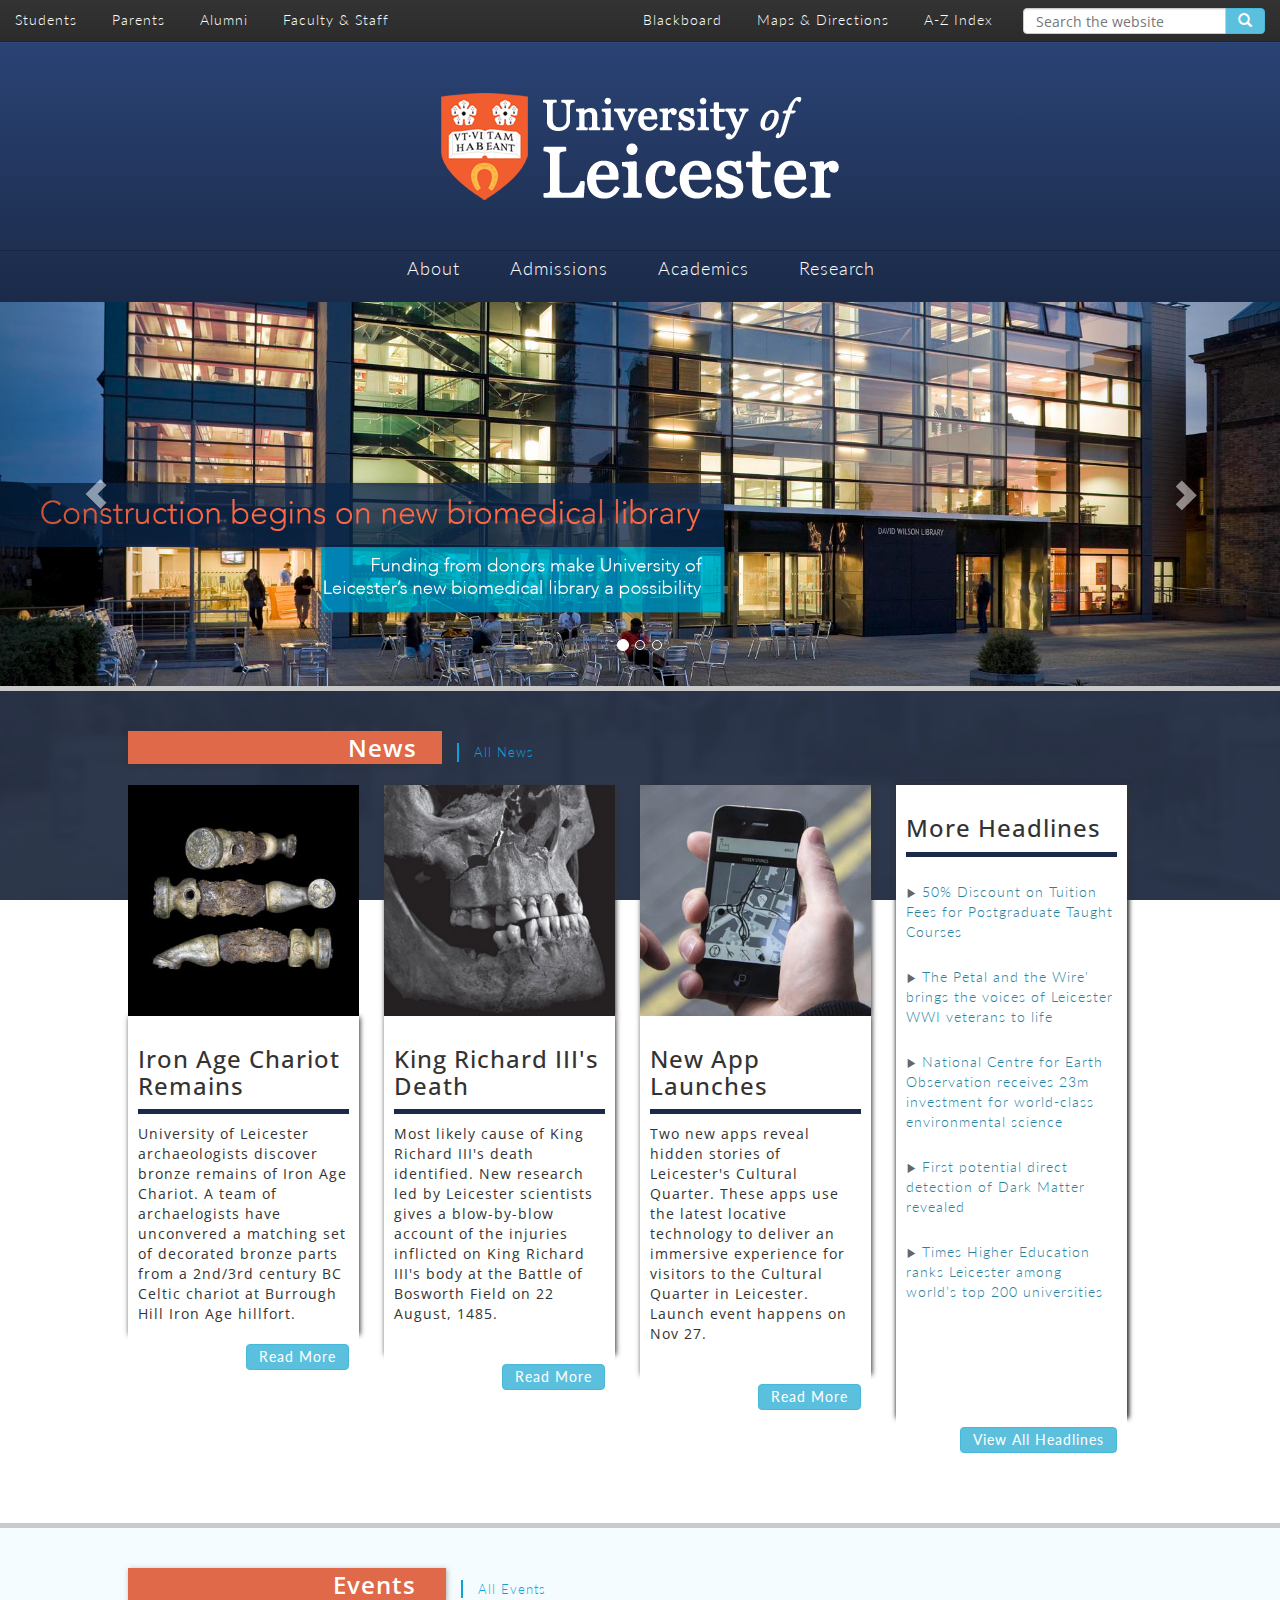
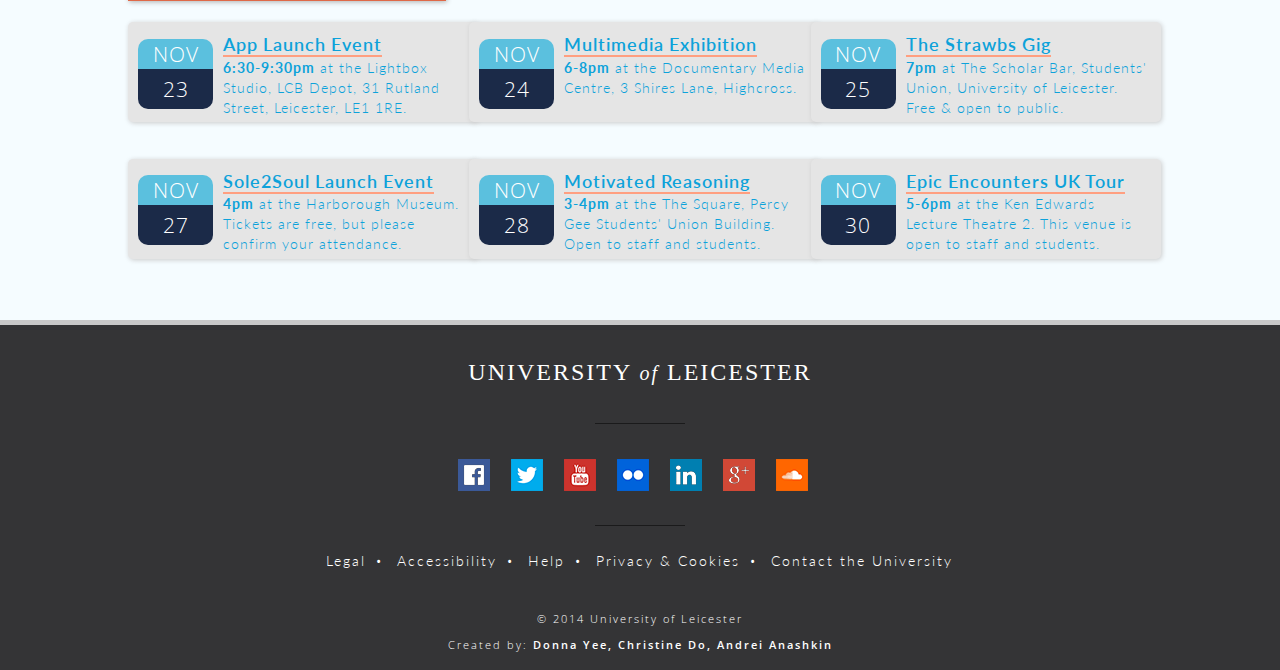
<file: index.html>
<!DOCTYPE html>
<html>
    <head>
        <link type= "text/css" rel="stylesheet" href="css/main.css" />
        <link type= "text/css" rel="stylesheet" href="css/hovertab.css" />
        <link type= "text/css" rel="stylesheet" href="css/bootstrap.css" />
        
        <title>University of Leicester</title>
        <meta charset="utf-8">
        <meta name="author" content="Donna Yee, Christine Do, Andrei Anashkin">
        <meta name="description" content="A Redesign of the University of Leicester Site">
        
        <!-- fonts -->
        <link href='http://fonts.googleapis.com/css?family=Open+Sans:400,600,700,300%7CPontano+Sans' rel='stylesheet' type='text/css'>
        <link href='http://fonts.googleapis.com/css?family=Lato:300,400,700' rel='stylesheet' type='text/css'>
    </head>
    
    <body>
    <div id = "container">
        
        <!-- **************************  TOP NAVIGATION  ************************** -->
        <div id = "topNav">
            <div id = "userType">
                <a class = "utWords" href= "students.html">Students</a>
                <a class = "utWords" href= "#">Parents</a>
                <a class = "utWords" href= "#">Alumni</a>
                <a class = "utWords" href= "#">Faculty &amp; Staff</a>
            </div>
            <form action="#" class="navbar-form navbar-right">
               <div class="input-group">
                   <input type="Search" placeholder="Search the website" class="form-control" />
                   <div class="input-group-btn">
                       <button class="btn btn-info">
                       <span class="glyphicon glyphicon-search"></span>
                       </button>
                   </div>
               </div>
            </form>
            
            <div id = "otherLinks">
                <a class = "otWords" href="#">Blackboard</a>
                <a class = "otWords" href="#">Maps &amp; Directions</a>
                <a class = "otWords" href="#">A-Z Index</a>
            </div>
        </div>
        
        
        <!-- **************************  LOGO AND MAIN NAV  ************************** -->
        <div id = "logoContainer">
            <a href="index.html"><img id = "logo" src="img/logo.png" alt="x"></a><br>
                <div id="tabs">
	               <nav class="tabs">
		              <a class = "mainLinks" href= "about.html">About</a>
		              <div class="tabs-content">
                          <div class="tabsContainer">
                                    <img class="col-sm-3" src="img/about.png" alt="x">
                                <div class="leftText col-sm-4"> 
                                    We think a university should be about empowering people to explore; through passionate, dedicated teaching and innovative, world-changing research. By embracing the fact that every journey is personal, the University has achieved some remarkable results.
                                </div>
                                <div class="leftLinks col-sm-2">
                                    <a class="subLinks" href="#">History</a><br>
                                    <a class="subLinks" href="#">Mission</a><br>
                                    <a class="subLinks" href="#">Facts &amp; Figures</a><br>
                                    <a class="subLinks" href="#">Administration</a><br>
                                    <a class="subLinks" href="#">Visit the Campus</a><br>
                                </div>
                              </div>
                          </div> 

		              <a class = "mainLinks" href= "#">Admissions</a>
                  <div class="tabs-content">
                          <div class="tabsContainer">
                                    <img class="col-sm-3" src="img/admissions.png" alt="x">
                                <div class="leftText col-sm-4"> 
                                    We’re proud to be a fixture in the top 20 of all major national league tables and ranked in the top 2% of universities in the world by both the QS World University Rankings and THE World University Rankings. What this means for you is that by choosing Leicester you'll be choosing an experience that will make more of you - giving you the opportunity to get a high-quality degree here and a much better start out there.
                                </div>
                                <div class="leftLinks col-sm-2">
                                    <a class="subLinks" href="#">Prospective Undergraduates</a><br>
                                    <a class="subLinks" href="#">Graduate Programs</a><br>
                                    <a class="subLinks" href="#">International Students</a><br>
                                    <a class="subLinks" href="#">Summer Programs</a><br>
                                    <a class="subLinks" href="#">Financial Aid</a>
                                </div>
                              </div>
                          </div> 
		              <a class = "mainLinks" href= "academics.html">Academics</a>
                  <div class="tabs-content">
                          <div class="tabsContainer">
                                    <img class="col-sm-3" src="img/academics.png" alt="x">
                                <div class="leftText col-sm-4"> 
                                    At Leicester, we’re continually striving to use our academic expertise to increase our understanding of the world, so that we might change it for the better. And we’ve made many important discoveries along the way, from the technique of DNA fingerprinting, to unearthing a lost city from an ancient civilisation in Libya – an astonishing find that could re-write history.
                                </div>
                                <div class="leftLinks col-sm-2">
                                    <a class="subLinks" href="#">Academics Calendar</a><br>
                                    <a class="subLinks" href="#">Undergraduate Education</a><br>
                                    <a class="subLinks" href="#">Graduate Education</a><br>
                                    <a class="subLinks" href="#">Department and Programs</a><br>
                                </div>
                              </div>
                          </div> 
		              <a class = "mainLinks" href= "#">Research</a>
                  <div class="tabs-content">
                          <div class="tabsContainer">
                                    <img class="col-sm-3" src="img/research.png" alt="x">
                                <div class="leftText col-sm-4"> 
                                    The University's research plays an important role in a changing world. From the invention of genetic fingerprinting, pioneering space explorations through to our search for King Richard III - our work is world leading and impactful.
                                </div>
                                <div class="leftLinks col-sm-2">
                                    <a class="subLinks" href="#">Current Research</a><br>
                                    <a href="#">Departmental Research</a><br>
                                    <a class="subLinks" href="#">Research With Us</a><br>
                                    <a class="subLinks" href="#">Institutes &amp; Centers</a><br>
                                    <a class="subLinks" href="#">Global Challenges</a><br>
                                    <a class="subLinks" href="#">Innovation</a>
                                </div>
                            </div>
                        </div>
	               </nav>
                </div>
            </div>
        
        
        <!-- **************************  NEWS CAROUSEL  ************************** -->
        <div id = "carouselContainer" class = "carousel slide" data-ride = "carousel" data-interval = "false">
            <!-- Indicators -->
            <ol class="carousel-indicators">
            <li data-target="#carouselContainer" data-slide-to="0" class="active"></li>
            <li data-target="#carouselContainer" data-slide-to="1"></li>
            <li data-target="#carouselContainer" data-slide-to="2"></li>
            </ol>

            <!-- Wrapper for slides -->
            <div class="carousel-inner" role="listbox">
                <div class="item active">
                    <img src="img/carousel3.png" alt="x">
                </div>
                <div class="item">
                    <img src="img/carousel2.png" alt="x">
                </div>
                <div class="item">
                    <img src="img/carousel1.png" alt="x">
                </div>
            </div>

            <!-- Controls -->
            <a class="left carousel-control" href="#carouselContainer" role="button" data-slide="prev">
                <span class="glyphicon glyphicon-chevron-left" aria-hidden="true"></span>
            </a>
            <a class="right carousel-control" href="#carouselContainer" role="button" data-slide="next">
                <span class="glyphicon glyphicon-chevron-right" aria-hidden="true"></span>
            </a>
        </div>
        
        
        <!-- **************************  NEWS SECTION  ************************** -->
        <div id = "news">
            <div class = "textContainer">
                <span class = "title">News</span>
                <a href="#"><span class = "eventsSub">All News</span></a>
                <div class = "container-fluid">
                    <div class="col-md-3">
                        <div class="row">
                            <img class="newsImg" src="img/news1.jpg" alt="x">
                        </div>
                        <div class="row dropshadow">
                            <div class="newsDesc">
                                <h3>Iron Age Chariot Remains </h3>
                                University of Leicester archaeologists discover bronze remains of Iron Age Chariot. A team of archaelogists have unconvered a matching set of decorated bronze parts from a 2nd/3rd century BC Celtic chariot at Burrough Hill Iron Age hillfort.
                            </div>
                        </div>
                        <div class="row">
                                <div class="readMore">
                                    <a class="btn btn-info" href="#news">Read More</a>
                                </div>
                        </div>
                    </div>
                    <div class="col-md-3">
                        <div class="row dropshadow">
                            <img class="newsImg" src="img/news2.jpg" alt="x">
                        </div>
                        <div class="row dropshadow">
                            <div class="newsDesc">
                                <h3>King Richard III's Death</h3>
                                Most likely cause of King Richard III's death identified. New research led by Leicester scientists gives a blow-by-blow account of the injuries inflicted on King Richard III's body at the Battle of Bosworth Field on 22 August, 1485.<br><br>
                            </div>
                        </div>
                        <div class="row">
                                <div class="readMore">
                                    <a class="btn btn-info" href="#news">Read More</a>
                                </div>
                        </div>
                    </div>
                    <div class="col-md-3">
                        <div class="row dropshadow">
                            <img class="newsImg" src="img/news3.jpg" alt="x">
                        </div>
                        <div class="row dropshadow">
                            <div class="newsDesc">
                                <h3>New App Launches</h3>
                                Two new apps reveal hidden stories of Leicester's Cultural Quarter. These apps use the latest locative technology to deliver an immersive experience for visitors to the Cultural Quarter in Leicester. Launch event happens on Nov 27.<br><br>
                            </div>
                        </div>
                        <div class="row">
                                <div class="readMore">
                                    <a class="btn btn-info" href="#news">Read More</a>
                                </div>
                        </div>
                    </div>
                    <div class="col-md-3">
                        <div class="row dropshadow">
                            <div class="moreHeadlines">
                                <h3>More Headlines</h3>
                                <ul>
                                    <li class="spacing"><span class="glyphicon glyphiconStyle glyphicon-play" aria-hidden="true"></span> <a class="Headlines" href="#">50% Discount on Tuition Fees for Postgraduate Taught Courses</a></li>
                                    <li class="spacing"><span class="glyphicon glyphiconStyle glyphicon-play" aria-hidden="true"></span> <a class="Headlines" href="#">The Petal and the Wire' brings the voices of Leicester WWI veterans to life</a></li>
                                    <li class="spacing"><span class="glyphicon glyphiconStyle glyphicon-play" aria-hidden="true"></span> <a class="Headlines" href="#">National Centre for Earth Observation receives 23m investment for world-class environmental science</a></li>
                                    <li class="spacing"><span class="glyphicon glyphiconStyle glyphicon-play" aria-hidden="true"></span> <a class="Headlines" href="#">First potential direct detection of Dark Matter revealed</a></li>
                                    <li class="spacing"><span class="glyphicon glyphiconStyle glyphicon-play" aria-hidden="true"></span> <a class="Headlines" href="#">Times Higher Education ranks Leicester among world’s top 200 universities</a></li>
                                </ul>
                                 <br><br><br><br>
                            </div>
                        </div>
                        <div class="row">
                            <div class="readMore">
                                    <a class="btn btn-info" href="#news">View All Headlines</a>
                            </div>
                        </div>
                    </div>
                </div>
            </div>
        </div>
        
        
        <!-- **************************  EVENTS SECTION  ************************** -->
        <div id = "event">
            <div class = "textContainer">
                <span id = "eventsTitle">Events</span>
                <a href="#events"><span class = "eventsSub">All Events</span></a>
                <div class = "container-fluid">
                    <div class="col-sm-4">
                        <div class="row">
                            <a class="events" href="#">
                            <div class="theDate">
                                <span class="month">NOV</span><br>
                                <span class="date">23</span>
                            </div>
                            <span class="eventsHeader">App Launch Event</span><br>
                            <strong>6:30-9:30pm</strong> at the Lightbox Studio, LCB Depot, 31 Rutland Street, Leicester, LE1 1RE.
                          </a>
                        </div>
                    </div>
                    <div class="col-sm-4">
                        <div class="row">
                          <a class="events" href="#">
                            <div class="theDate">
                                <span class="month">NOV</span><br>
                                <span class="date">24</span>
                            </div>
                            <span class="eventsHeader">Multimedia Exhibition</span><br>
                            <strong>6-8pm</strong> at the Documentary Media Centre, 3 Shires Lane, Highcross.
                          </a>
                        </div>
                    </div>
                    <div class="col-sm-4">
                        <div class="row">
                          <a class="events" href="#">
                            <div class="theDate">
                                <span class="month">NOV</span><br>
                                <span class="date">25</span>
                            </div>

                            <span class="eventsHeader">The Strawbs Gig</span><br>
                            <strong>7pm</strong> at The Scholar Bar, Students' Union, University of Leicester. Free &amp; open to public.
                        </a>
                    </div>
                </div>
                    <div class="col-sm-4">
                        <div class="row">
                          <a class="events" href="#">
                            <div class="theDate">
                                <span class="month">NOV</span><br>
                                <span class="date">27</span>
                            </div>
                            <span class="eventsHeader">Sole2Soul Launch Event</span><br>
                            <strong>4pm</strong> at the Harborough Museum. Tickets are free, but please confirm your attendance.
                          </a>
                        </div>
                    </div>
                    <div class="col-sm-4">
                        <div class="row">
                          <a class="events" href="#">
                            <div class="theDate">
                                <span class="month">NOV</span><br>
                                <span class="date">28</span>
                            </div>
                          
                            <span class="eventsHeader">Motivated Reasoning</span><br>
                            <strong>3-4pm</strong> at the The Square, Percy Gee Students' Union Building. Open to staff and students.
                          </a>
                        </div>
                    </div>
                    <div class="col-sm-4">
                        <div class="row">
                          <a class="events" href="#">
                            <div class="theDate">
                                <span class="month">NOV</span><br>
                                <span class="date">30</span>
                            </div>

                            <span class="eventsHeader">Epic Encounters UK Tour</span><br>
                            <strong>5-6pm</strong> at the Ken Edwards Lecture Theatre 2. This venue is open to staff and students.
                            </a>
                        </div>
                    </div>
                </div>
            </div>
        </div>
        
        
        <!-- **************************  FOOTER  ************************** -->
        <div id = "footer">
            <p class="footerText">University <span class="footerText">of</span> Leicester</p>
            <p></p><br>
            <p class=border></p>
            <br><br>
            <a href="#"><img src="img/social/facebook.png" class="social" alt="x"></a>
            <a href="#"><img src="img/social/twitter.png" class="social" alt="x"></a>
            <a href="#"><img src="img/social/youtube.png" class="social" alt="x"></a>
            <a href="#"><img src="img/social/flickr.png" class="social" alt="x"></a>
            <a href="#"><img src="img/social/linkedin.png" class="social" alt="x"></a>
            <a href="#"><img src="img/social/googleplus.png" class="social" alt="x"></a>
            <a href="#"><img src="img/social/soundcloud.png" class="social" alt="x"></a>
            <p></p><br>
            <p class="border"></p>
            <p></p>
            <a href="#" class="footerlinks">Legal</a>&bullet;
            <a href="#" class="footerlinks">Accessibility</a>&bullet;
            <a href="#" class="footerlinks">Help</a>&bullet;
            <a href="#" class="footerlinks">Privacy &amp; Cookies</a>&bullet;
            <a href="#" class="footerlinks">Contact the University</a>
            <br><br>
            <p id = "copyright">&copy; 2014 University of Leicester</p>
            <p id="createtext">Created by: <span class="createtext">Donna Yee, Christine Do, Andrei Anashkin</span></p>
        </div>
    </div>
    
    <!-- Javascript placed at the end of HTML file for performance reasons -->    
    <script src="javascript/jquery-1.11.1.js"></script>
    <script src="javascript/bootstrap.js"></script>
    <script>
        $(document).ready(function(){
            $('.carousel').carousel();
        });
    </script>
    </body>
    
</html>
</file>
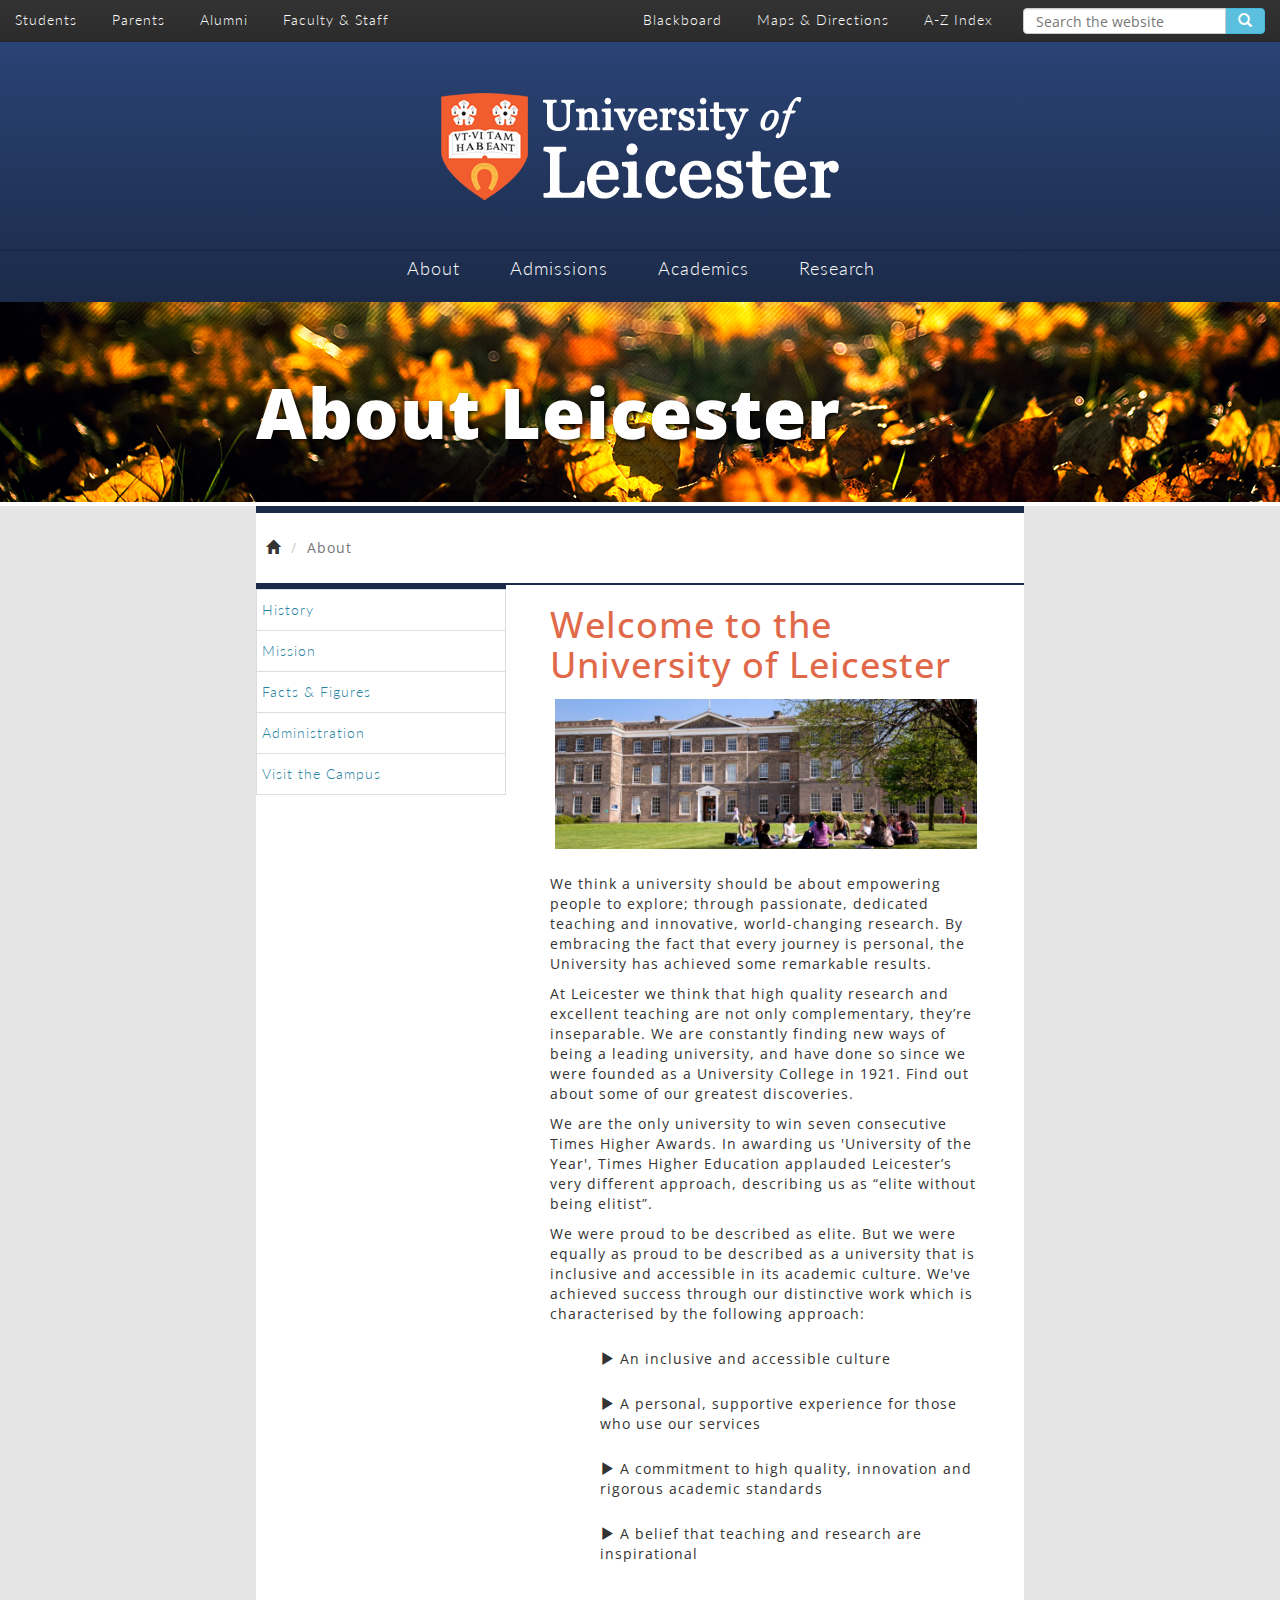
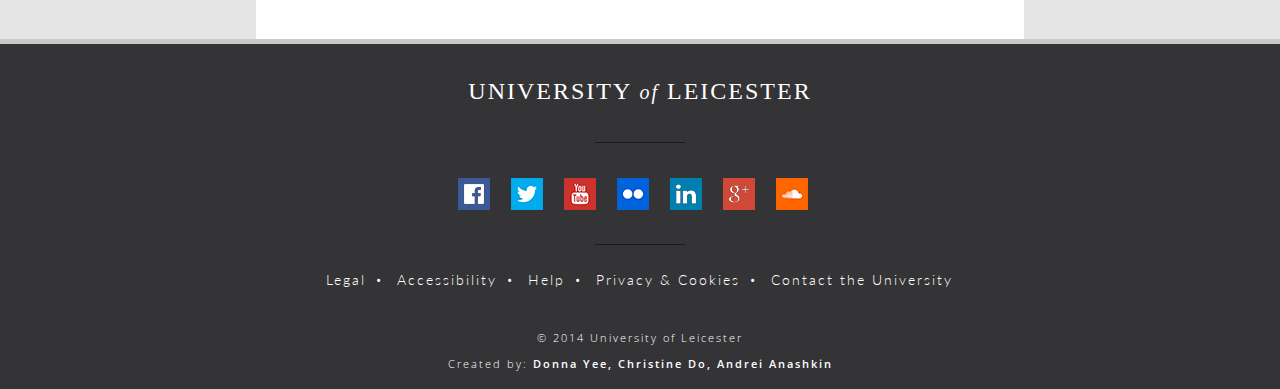
<file: about.html>
<!DOCTYPE html>
<html>
    <head>
        <link type= "text/css" rel="stylesheet" href="css/main.css" />
        <link type= "text/css" rel="stylesheet" href="css/hovertab.css" />
        <link type= "text/css" rel="stylesheet" href="css/bootstrap.css" />
        
        <title>About | University of Leicester</title>
        <meta charset="utf-8">
        <meta name="author" content="Donna Yee, Christine Do, Andrei Anashkin">
        <meta name="description" content="A Redesign of the University of Leicester Site">
        
        <!-- fonts -->
        <link href='http://fonts.googleapis.com/css?family=Open+Sans:400,600,700,300%7CPontano+Sans' rel='stylesheet' type='text/css'>
        <link href='http://fonts.googleapis.com/css?family=Lato:300,400,700' rel='stylesheet' type='text/css'>
    </head>
    
    <body>
    <div id = "container">
        
        <!-- **************************  TOP NAVIGATION  ************************** -->
        <div id = "topNav">
            <div id = "userType">
                <a class = "utWords" href= "students.html">Students</a>
                <a class = "utWords" href= "#">Parents</a>
                <a class = "utWords" href= "#">Alumni</a>
                <a class = "utWords" href= "#">Faculty &amp; Staff</a>
            </div>
            <form action="#" class="navbar-form navbar-right">
               <div class="input-group">
                   <input type="Search" placeholder="Search the website" class="form-control" />
                   <div class="input-group-btn">
                       <button class="btn btn-info">
                       <span class="glyphicon glyphicon-search"></span>
                       </button>
                   </div>
               </div>
            </form>
            
            <div id = "otherLinks">
                <a class = "otWords" href="#">Blackboard</a>
                <a class = "otWords" href="#">Maps &amp; Directions</a>
                <a class = "otWords" href="#">A-Z Index</a>
            </div>
        </div>
        
        
        <!-- **************************  LOGO AND MAIN NAV  ************************** -->
        <div id = "logoContainer">
            <a href="index.html"><img id = "logo" src="img/logo.png" alt="x"></a><br>
                <div id="tabs">
	               <nav class="tabs">
		              <a class = "mainLinks" href= "about.html">About</a>
		              <div class="tabs-content">
                          <div class="tabsContainer">
                                    <img class="col-sm-3" src="img/about.png" alt="x">
                                <div class="leftText col-sm-4"> 
                                    We think a university should be about empowering people to explore; through passionate, dedicated teaching and innovative, world-changing research. By embracing the fact that every journey is personal, the University has achieved some remarkable results.
                                </div>
                                <div class="leftLinks col-sm-2">
                                    <a class="subLinks" href="#">History</a><br>
                                    <a class="subLinks" href="#">Mission</a><br>
                                    <a class="subLinks" href="#">Facts &amp; Figures</a><br>
                                    <a class="subLinks" href="#">Administration</a><br>
                                    <a class="subLinks" href="#">Visit the Campus</a><br>
                                </div>
                              </div>
                          </div> 

		              <a class = "mainLinks" href= "#">Admissions</a>
                  <div class="tabs-content">
                          <div class="tabsContainer">
                                    <img class="col-sm-3" src="img/admissions.png" alt="x">
                                <div class="leftText col-sm-4"> 
                                    We’re proud to be a fixture in the top 20 of all major national league tables and ranked in the top 2% of universities in the world by both the QS World University Rankings and THE World University Rankings. What this means for you is that by choosing Leicester you'll be choosing an experience that will make more of you - giving you the opportunity to get a high-quality degree here and a much better start out there.
                                </div>
                                <div class="leftLinks col-sm-2">
                                    <a class="subLinks" href="#">Prospective Undergraduates</a><br>
                                    <a class="subLinks" href="#">Graduate Programs</a><br>
                                    <a class="subLinks" href="#">International Students</a><br>
                                    <a class="subLinks" href="#">Summer Programs</a><br>
                                    <a class="subLinks" href="#">Financial Aid</a>
                                </div>
                              </div>
                          </div> 
		              <a class = "mainLinks" href= "academics.html">Academics</a>
                  <div class="tabs-content">
                          <div class="tabsContainer">
                                    <img class="col-sm-3" src="img/academics.png" alt="x">
                                <div class="leftText col-sm-4"> 
                                    At Leicester, we’re continually striving to use our academic expertise to increase our understanding of the world, so that we might change it for the better. And we’ve made many important discoveries along the way, from the technique of DNA fingerprinting, to unearthing a lost city from an ancient civilisation in Libya – an astonishing find that could re-write history.
                                </div>
                                <div class="leftLinks col-sm-2">
                                    <a class="subLinks" href="#">Academics Calendar</a><br>
                                    <a class="subLinks" href="#">Undergraduate Education</a><br>
                                    <a class="subLinks" href="#">Graduate Education</a><br>
                                    <a class="subLinks" href="#">Department and Programs</a><br>
                                </div>
                              </div>
                          </div> 
		              <a class = "mainLinks" href= "#">Research</a>
                  <div class="tabs-content">
                          <div class="tabsContainer">
                                    <img class="col-sm-3" src="img/research.png" alt="x">
                                <div class="leftText col-sm-4"> 
                                    The University's research plays an important role in a changing world. From the invention of genetic fingerprinting, pioneering space explorations through to our search for King Richard III - our work is world leading and impactful.
                                </div>
                                <div class="leftLinks col-sm-2">
                                    <a class="subLinks" href="#">Current Research</a><br>
                                    <a href="#">Departmental Research</a><br>
                                    <a class="subLinks" href="#">Research With Us</a><br>
                                    <a class="subLinks" href="#">Institutes &amp; Centers</a><br>
                                    <a class="subLinks" href="#">Global Challenges</a><br>
                                    <a class="subLinks" href="#">Innovation</a>
                                </div>
                            </div>
                        </div>
	               </nav>
                </div>
            </div>
		
		<!-- **************************** About ************************************ -->
        <div id="aboutHeader"></div> 
        <h1 class="secTitle">About Leicester</h1>
        <div class="secContainerbg">
		<div class="secContainer">
			<ol class="breadcrumb">
				<li>
				<a href="index.html"><span class="glyphicon glyphicon-home" aria-hidden="true"></span></a>
				</li>
				<li class="active">About</li>
			</ol>
			<hr class="style-one">
			<div class="list-group">
				<a href="#" class="list-group-item">History</a>
				<a href="#" class="list-group-item">Mission</a>
				<a href="#" class="list-group-item" id="right">Facts &amp; Figures</a>
				<a href="#" class="list-group-item">Administration</a>
				<a href="#" class="list-group-item">Visit the Campus</a>
			</div>
			<div class="subMain">
				<h1>Welcome to the University of Leicester</h1>
				<img src="img/aboutImg.jpg" alt="x"/><br><br>
                
                <p>We think a university should be about empowering people to explore; through passionate, dedicated teaching and innovative, world-changing research. By embracing the fact that every journey is personal, the University has achieved some remarkable results.</p>

                <p>At Leicester we think that high quality research and excellent teaching are not only complementary, they’re inseparable. We are constantly finding new ways of being a leading university, and have done so since we were founded as a University College in 1921. Find out about some of our greatest discoveries.</p>

                <p>We are the only university to win seven consecutive Times Higher Awards. In awarding us 'University of the Year', Times Higher Education applauded Leicester’s very different approach, describing us as “elite without being elitist”. </p>

                <p>We were proud to be described as elite. But we were equally as proud to be described as a university that is inclusive and accessible in its academic culture. We've achieved success through our distinctive work which is characterised by the following approach:</p>
                <div class="list">
                    <ul>
                        <li class="spacing"><span class="glyphicon glyphicon-play"></span> An inclusive and accessible culture</li>
                        <li class="spacing"><span class="glyphicon glyphicon-play"></span> A personal, supportive experience for those who use our services</li>
                        <li class="spacing"><span class="glyphicon glyphicon-play"></span> A commitment to high quality, innovation and rigorous academic standards</li>
                        <li class="spacing"><span class="glyphicon glyphicon-play"></span> A belief that teaching and research are inspirational</li>
                    </ul>
                </div>
			</div>
		</div>
        </div>
        <!-- **************************  FOOTER  ************************** -->
        <div id = "footer">
            <p class="footerText">University <span class="footerText">of</span> Leicester</p>
            <p></p><br>
            <p class=border></p>
            <br><br>
            <a href="#"><img src="img/social/facebook.png" class="social" alt="x"></a>
            <a href="#"><img src="img/social/twitter.png" class="social" alt="x"></a>
            <a href="#"><img src="img/social/youtube.png" class="social" alt="x"></a>
            <a href="#"><img src="img/social/flickr.png" class="social" alt="x"></a>
            <a href="#"><img src="img/social/linkedin.png" class="social" alt="x"></a>
            <a href="#"><img src="img/social/googleplus.png" class="social" alt="x"></a>
            <a href="#"><img src="img/social/soundcloud.png" class="social" alt="x"></a>
            <p></p><br>
            <p class="border"></p>
            <p></p>
            <a href="#" class="footerlinks">Legal</a>&bullet;
            <a href="#" class="footerlinks">Accessibility</a>&bullet;
            <a href="#" class="footerlinks">Help</a>&bullet;
            <a href="#" class="footerlinks">Privacy &amp; Cookies</a>&bullet;
            <a href="#" class="footerlinks">Contact the University</a>
            <br><br>
            <p id = "copyright">&copy; 2014 University of Leicester</p>
            <p id="createtext">Created by: <span class="createtext">Donna Yee, Christine Do, Andrei Anashkin</span></p>
        </div>
	</div>
	</body>
</html>
</file>
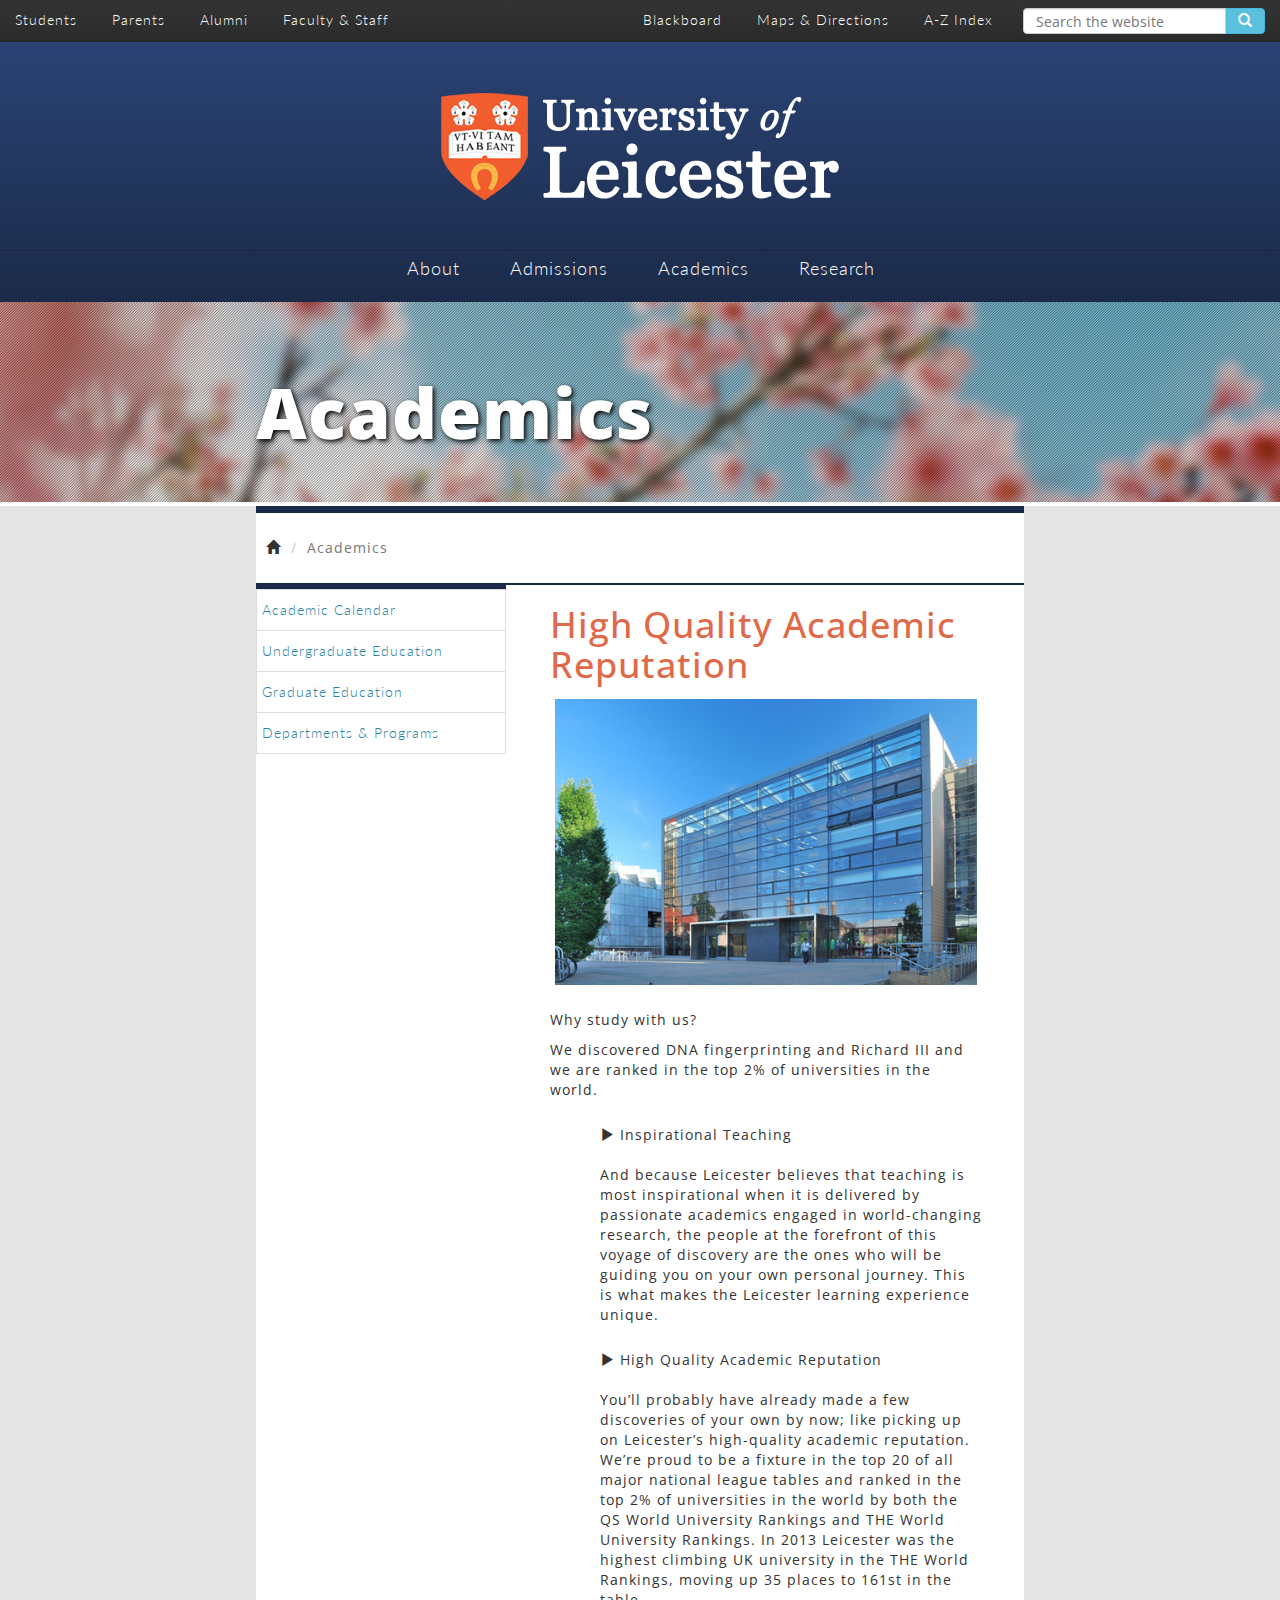
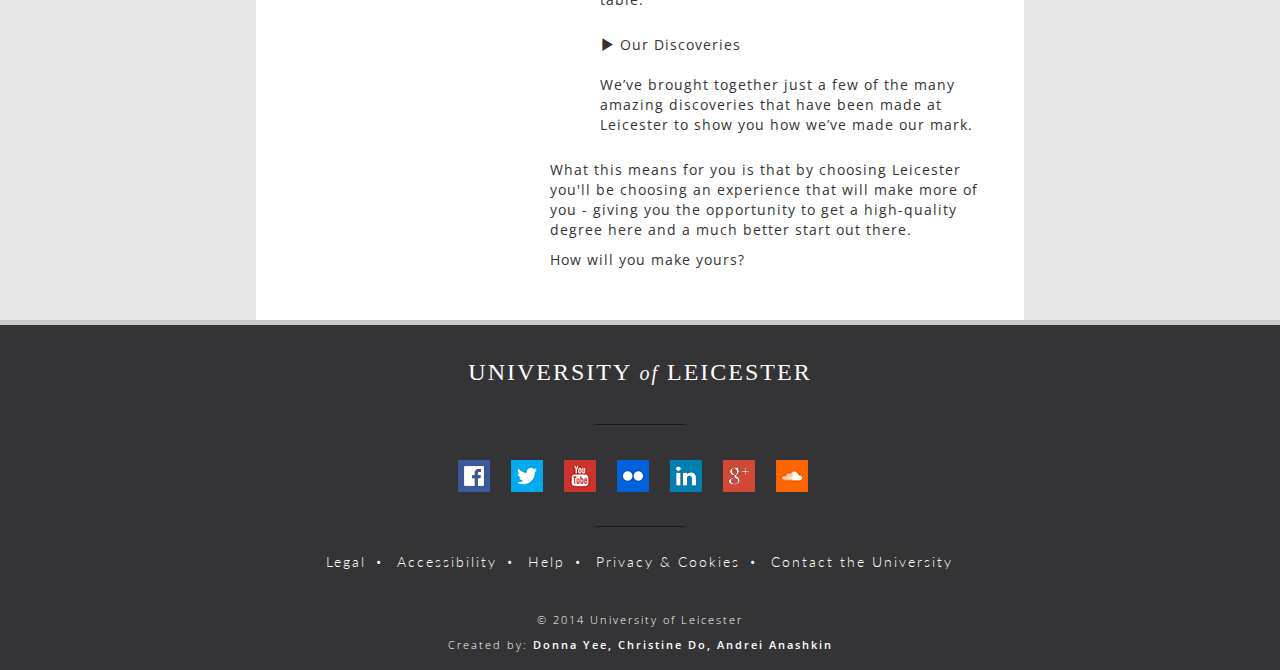
<file: academics.html>
<!DOCTYPE html>
<html>
    <head>
        <link type= "text/css" rel="stylesheet" href="css/main.css" />
        <link type= "text/css" rel="stylesheet" href="css/hovertab.css" />
        <link type= "text/css" rel="stylesheet" href="css/bootstrap.css" />
        
        <title>Academics | University of Leicester</title>
        <meta charset="utf-8">
        <meta name="author" content="Donna Yee, Christine Do, Andrei Anashkin">
        <meta name="description" content="A Redesign of the University of Leicester Site">
        
        <!-- fonts -->
        <link href='http://fonts.googleapis.com/css?family=Open+Sans:400,600,700,300%7CPontano+Sans' rel='stylesheet' type='text/css'>
        <link href='http://fonts.googleapis.com/css?family=Lato:300,400,700' rel='stylesheet' type='text/css'>
    </head>
    
    <body>
    <div id = "container">
        
        <!-- **************************  TOP NAVIGATION  ************************** -->
        <div id = "topNav">
            <div id = "userType">
                <a class = "utWords" href= "students.html">Students</a>
                <a class = "utWords" href= "#">Parents</a>
                <a class = "utWords" href= "#">Alumni</a>
                <a class = "utWords" href= "#">Faculty &amp; Staff</a>
            </div>
            <form action="#" class="navbar-form navbar-right">
               <div class="input-group">
                   <input type="Search" placeholder="Search the website" class="form-control" />
                   <div class="input-group-btn">
                       <button class="btn btn-info">
                       <span class="glyphicon glyphicon-search"></span>
                       </button>
                   </div>
               </div>
            </form>
            
            <div id = "otherLinks">
                <a class = "otWords" href="#">Blackboard</a>
                <a class = "otWords" href="#">Maps &amp; Directions</a>
                <a class = "otWords" href="#">A-Z Index</a>
            </div>
        </div>
        
        
        <!-- **************************  LOGO AND MAIN NAV  ************************** -->
        <div id = "logoContainer">
            <a href="index.html"><img id = "logo" src="img/logo.png" alt="x"></a><br>
                <div id="tabs">
	               <nav class="tabs">
		              <a class = "mainLinks" href= "about.html">About</a>
		              <div class="tabs-content">
                          <div class="tabsContainer">
                                    <img class="col-sm-3" src="img/about.png" alt="x">
                                <div class="leftText col-sm-4"> 
                                    We think a university should be about empowering people to explore; through passionate, dedicated teaching and innovative, world-changing research. By embracing the fact that every journey is personal, the University has achieved some remarkable results.
                                </div>
                                <div class="leftLinks col-sm-2">
                                    <a class="subLinks" href="#">History</a><br>
                                    <a class="subLinks" href="#">Mission</a><br>
                                    <a class="subLinks" href="#">Facts &amp; Figures</a><br>
                                    <a class="subLinks" href="#">Administration</a><br>
                                    <a class="subLinks" href="#">Visit the Campus</a><br>
                                </div>
                              </div>
                          </div> 

		              <a class = "mainLinks" href= "#">Admissions</a>
                  <div class="tabs-content">
                          <div class="tabsContainer">
                                    <img class="col-sm-3" src="img/admissions.png" alt="x">
                                <div class="leftText col-sm-4"> 
                                    We’re proud to be a fixture in the top 20 of all major national league tables and ranked in the top 2% of universities in the world by both the QS World University Rankings and THE World University Rankings. What this means for you is that by choosing Leicester you'll be choosing an experience that will make more of you - giving you the opportunity to get a high-quality degree here and a much better start out there.
                                </div>
                                <div class="leftLinks col-sm-2">
                                    <a class="subLinks" href="#">Prospective Undergraduates</a><br>
                                    <a class="subLinks" href="#">Graduate Programs</a><br>
                                    <a class="subLinks" href="#">International Students</a><br>
                                    <a class="subLinks" href="#">Summer Programs</a><br>
                                    <a class="subLinks" href="#">Financial Aid</a>
                                </div>
                              </div>
                          </div> 
		              <a class = "mainLinks" href= "academics.html">Academics</a>
                  <div class="tabs-content">
                          <div class="tabsContainer">
                                    <img class="col-sm-3" src="img/academics.png" alt="x">
                                <div class="leftText col-sm-4"> 
                                    At Leicester, we’re continually striving to use our academic expertise to increase our understanding of the world, so that we might change it for the better. And we’ve made many important discoveries along the way, from the technique of DNA fingerprinting, to unearthing a lost city from an ancient civilisation in Libya – an astonishing find that could re-write history.
                                </div>
                                <div class="leftLinks col-sm-2">
                                    <a class="subLinks" href="#">Academics Calendar</a><br>
                                    <a class="subLinks" href="#">Undergraduate Education</a><br>
                                    <a class="subLinks" href="#">Graduate Education</a><br>
                                    <a class="subLinks" href="#">Department and Programs</a><br>
                                </div>
                              </div>
                          </div> 
		              <a class = "mainLinks" href= "#">Research</a>
                  <div class="tabs-content">
                          <div class="tabsContainer">
                                    <img class="col-sm-3" src="img/research.png" alt="x">
                                <div class="leftText col-sm-4"> 
                                    The University's research plays an important role in a changing world. From the invention of genetic fingerprinting, pioneering space explorations through to our search for King Richard III - our work is world leading and impactful.
                                </div>
                                <div class="leftLinks col-sm-2">
                                    <a class="subLinks" href="#">Current Research</a><br>
                                    <a href="#">Departmental Research</a><br>
                                    <a class="subLinks" href="#">Research With Us</a><br>
                                    <a class="subLinks" href="#">Institutes &amp; Centers</a><br>
                                    <a class="subLinks" href="#">Global Challenges</a><br>
                                    <a class="subLinks" href="#">Innovation</a>
                                </div>
                            </div>
                        </div>
	               </nav>
                </div>
            </div>
		
		<!-- **************************** Academics ************************************ -->
		<div id="academicsHeader"></div> 
        <h1 class="secTitle">Academics</h1>
        <div class="secContainerbg">
		<div class="secContainer">
			<ol class="breadcrumb">
				<li>
				<a href="index.html"><span class="glyphicon glyphicon-home" aria-hidden="true"></span></a>
				</li>
				<li class="active">Academics</li>
			</ol>
			<hr class="style-one">
			<div class="list-group">
				<a href="#" class="list-group-item">Academic Calendar</a>
				<a href="#" class="list-group-item">Undergraduate Education</a>
				<a href="#" class="list-group-item">Graduate Education</a>
				<a href="#" class="list-group-item">Departments &amp; Programs</a>
			</div>
			<div class="subMain">
				<h1>High Quality Academic Reputation</h1>
				<img src="img/academicsImg.jpg" alt="x"/><br><br>
                <p>Why study with us?</p>
                <p>We discovered DNA fingerprinting and Richard III and we are ranked in the top 2% of universities in the world.</p>
                <div class="list">
                    <ul>
                        <li  class="spacing"><span class="glyphicon glyphicon-play"></span> Inspirational Teaching<br><br>
                            And because Leicester believes that teaching is most inspirational when it is delivered by passionate academics engaged in world-changing research, the people at the forefront of this voyage of discovery are the ones who will be guiding you on your own personal journey. This is what makes the Leicester learning experience unique.
                        </li>
                        <li  class="spacing"><span class="glyphicon glyphicon-play"></span> High Quality Academic Reputation<br><br>
                        You’ll probably have already made a few discoveries of your own by now; like picking up on Leicester’s high-quality academic reputation. We’re proud to be a fixture in the top 20 of all major national league tables and ranked in the top 2% of universities in the world by both the QS World University Rankings and THE World University Rankings. In 2013 Leicester was the highest climbing UK university in the THE World Rankings, moving up 35 places to 161st in the table.</li>
                        <li  class="spacing"><span class="glyphicon glyphicon-play"></span> Our Discoveries<br><br>
                        We’ve brought together just a few of the many amazing discoveries that have been made at Leicester to show you how we’ve made our mark.</li>
                    </ul>
                </div>
                <p>What this means for you is that by choosing Leicester you'll be choosing an experience that will make more of you - giving you the opportunity to get a high-quality degree here and a much better start out there.</p>
How will you make yours?
			</div>
		</div>
        </div>
        
        <!-- **************************  FOOTER  ************************** -->
        <div id = "footer">
            <p class="footerText">University <span class="footerText">of</span> Leicester</p>
            <p></p><br>
            <p class=border></p>
            <br><br>
            <a href="#"><img src="img/social/facebook.png" class="social" alt="x"></a>
            <a href="#"><img src="img/social/twitter.png" class="social" alt="x"></a>
            <a href="#"><img src="img/social/youtube.png" class="social" alt="x"></a>
            <a href="#"><img src="img/social/flickr.png" class="social" alt="x"></a>
            <a href="#"><img src="img/social/linkedin.png" class="social" alt="x"></a>
            <a href="#"><img src="img/social/googleplus.png" class="social" alt="x"></a>
            <a href="#"><img src="img/social/soundcloud.png" class="social" alt="x"></a>
            <p></p><br>
            <p class="border"></p>
            <p></p>
            <a href="#" class="footerlinks">Legal</a>&bullet;
            <a href="#" class="footerlinks">Accessibility</a>&bullet;
            <a href="#" class="footerlinks">Help</a>&bullet;
            <a href="#" class="footerlinks">Privacy &amp; Cookies</a>&bullet;
            <a href="#" class="footerlinks">Contact the University</a>
            <br><br>
            <p id = "copyright">&copy; 2014 University of Leicester</p>
            <p id="createtext">Created by: <span class="createtext">Donna Yee, Christine Do, Andrei Anashkin</span></p>
        </div>
	</div>
	</body>
</html>
</file>
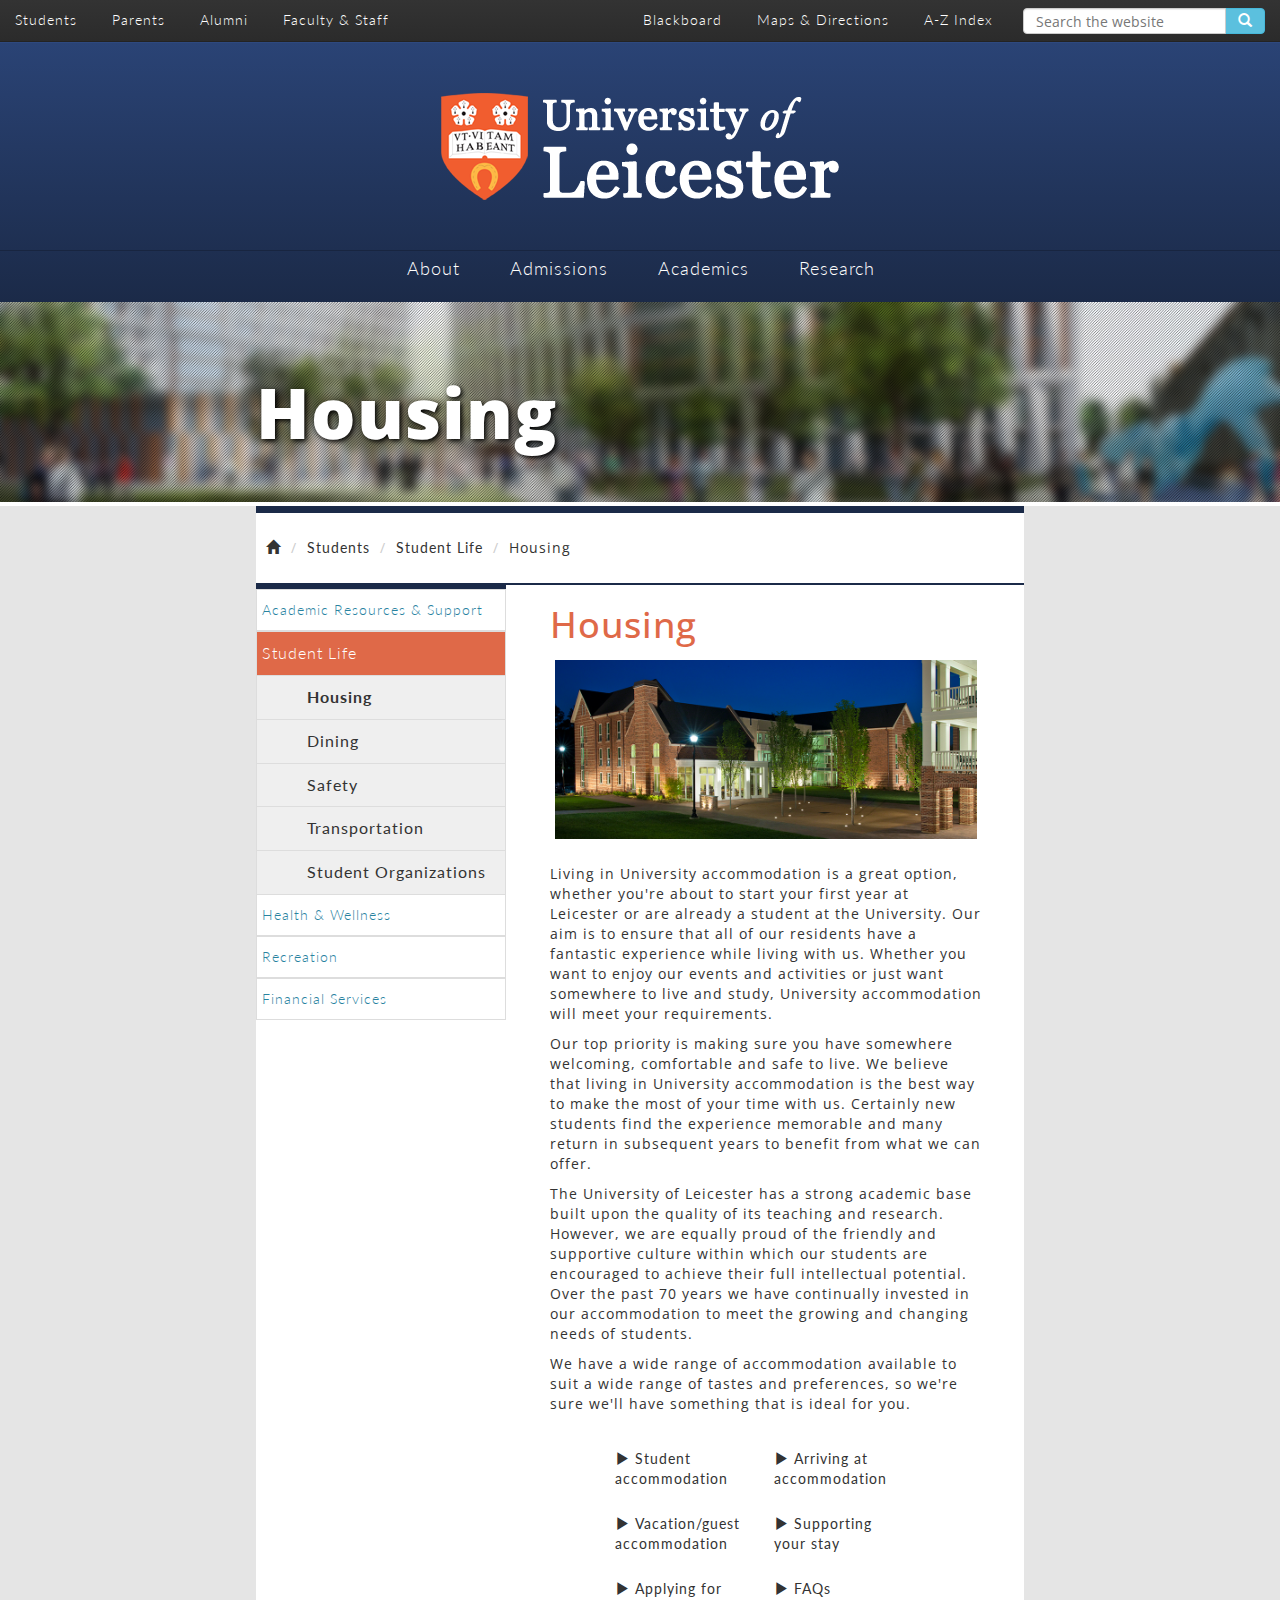
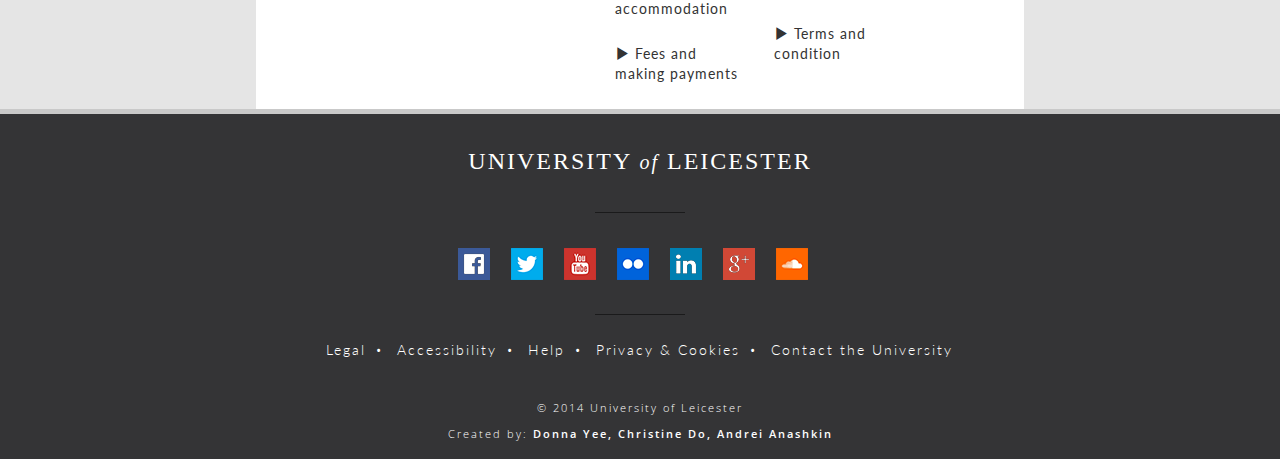
<file: housing.html>
<!DOCTYPE html>
<html>
    <head>
        <link type= "text/css" rel="stylesheet" href="css/main.css" />
        <link type= "text/css" rel="stylesheet" href="css/hovertab.css" />
        <link type= "text/css" rel="stylesheet" href="css/bootstrap.css" />
        
        <title>Housing | University of Leicester</title>
        <meta charset="utf-8">
        <meta name="author" content="Donna Yee, Christine Do, Andrei Anashkin">
        <meta name="description" content="A Redesign of the University of Leicester Site">
        
        <!-- fonts -->
        <link href='http://fonts.googleapis.com/css?family=Open+Sans:400,600,700,300%7CPontano+Sans' rel='stylesheet' type='text/css'>
        <link href='http://fonts.googleapis.com/css?family=Lato:300,400,700' rel='stylesheet' type='text/css'>
    </head>
    
    <body>
    <div id = "container">
        
        <!-- **************************  TOP NAVIGATION  ************************** -->
        <div id = "topNav">
            <div id = "userType">
                <a class = "utWords" href= "students.html">Students</a>
                <a class = "utWords" href= "#">Parents</a>
                <a class = "utWords" href= "#">Alumni</a>
                <a class = "utWords" href= "#">Faculty &amp; Staff</a>
            </div>
            <form action="#" class="navbar-form navbar-right">
               <div class="input-group">
                   <input type="Search" placeholder="Search the website" class="form-control" />
                   <div class="input-group-btn">
                       <button class="btn btn-info">
                       <span class="glyphicon glyphicon-search"></span>
                       </button>
                   </div>
               </div>
            </form>
            
            <div id = "otherLinks">
                <a class = "otWords" href="#">Blackboard</a>
                <a class = "otWords" href="#">Maps &amp; Directions</a>
                <a class = "otWords" href="#">A-Z Index</a>
            </div>
        </div>
        
        
        <!-- **************************  LOGO AND MAIN NAV  ************************** -->
        <div id = "logoContainer">
            <a href="index.html"><img id = "logo" src="img/logo.png" alt="x"></a><br>
                <div id="tabs">
	               <nav class="tabs">
		              <a class = "mainLinks" href= "about.html">About</a>
		              <div class="tabs-content">
                          <div class="tabsContainer">
                                    <img class="col-sm-3" src="img/about.png" alt="x">
                                <div class="leftText col-sm-4"> 
                                    We think a university should be about empowering people to explore; through passionate, dedicated teaching and innovative, world-changing research. By embracing the fact that every journey is personal, the University has achieved some remarkable results.
                                </div>
                                <div class="leftLinks col-sm-2">
                                    <a class="subLinks" href="#">History</a><br>
                                    <a class="subLinks" href="#">Mission</a><br>
                                    <a class="subLinks" href="#">Facts &amp; Figures</a><br>
                                    <a class="subLinks" href="#">Administration</a><br>
                                    <a class="subLinks" href="#">Visit the Campus</a><br>
                                </div>
                              </div>
                          </div> 

		              <a class = "mainLinks" href= "#">Admissions</a>
                  <div class="tabs-content">
                          <div class="tabsContainer">
                                    <img class="col-sm-3" src="img/admissions.png" alt="x">
                                <div class="leftText col-sm-4"> 
                                    We’re proud to be a fixture in the top 20 of all major national league tables and ranked in the top 2% of universities in the world by both the QS World University Rankings and THE World University Rankings. What this means for you is that by choosing Leicester you'll be choosing an experience that will make more of you - giving you the opportunity to get a high-quality degree here and a much better start out there.
                                </div>
                                <div class="leftLinks col-sm-2">
                                    <a class="subLinks" href="#">Prospective Undergraduates</a><br>
                                    <a class="subLinks" href="#">Graduate Programs</a><br>
                                    <a class="subLinks" href="#">International Students</a><br>
                                    <a class="subLinks" href="#">Summer Programs</a><br>
                                    <a class="subLinks" href="#">Financial Aid</a>
                                </div>
                              </div>
                          </div> 
		              <a class = "mainLinks" href= "academics.html">Academics</a>
                  <div class="tabs-content">
                          <div class="tabsContainer">
                                    <img class="col-sm-3" src="img/academics.png" alt="x">
                                <div class="leftText col-sm-4"> 
                                    At Leicester, we’re continually striving to use our academic expertise to increase our understanding of the world, so that we might change it for the better. And we’ve made many important discoveries along the way, from the technique of DNA fingerprinting, to unearthing a lost city from an ancient civilisation in Libya – an astonishing find that could re-write history.
                                </div>
                                <div class="leftLinks col-sm-2">
                                    <a class="subLinks" href="#">Academics Calendar</a><br>
                                    <a class="subLinks" href="#">Undergraduate Education</a><br>
                                    <a class="subLinks" href="#">Graduate Education</a><br>
                                    <a class="subLinks" href="#">Department and Programs</a><br>
                                </div>
                              </div>
                          </div> 
		              <a class = "mainLinks" href= "#">Research</a>
                  <div class="tabs-content">
                          <div class="tabsContainer">
                                    <img class="col-sm-3" src="img/research.png" alt="x">
                                <div class="leftText col-sm-4"> 
                                    The University's research plays an important role in a changing world. From the invention of genetic fingerprinting, pioneering space explorations through to our search for King Richard III - our work is world leading and impactful.
                                </div>
                                <div class="leftLinks col-sm-2">
                                    <a class="subLinks" href="#">Current Research</a><br>
                                    <a href="#">Departmental Research</a><br>
                                    <a class="subLinks" href="#">Research With Us</a><br>
                                    <a class="subLinks" href="#">Institutes &amp; Centers</a><br>
                                    <a class="subLinks" href="#">Global Challenges</a><br>
                                    <a class="subLinks" href="#">Innovation</a>
                                </div>
                            </div>
                        </div>
	               </nav>
                </div>
            </div>
		
		<!-- **************************** Housing ************************************ -->
		<div id="housingHeader"></div> 
        <h1 class="secTitle">Housing</h1>
        <div class="secContainerbg">
		<div class="secContainer">
			<ol class="breadcrumb">
				<li>
				<a href="index.html"><span class="glyphicon glyphicon-home" aria-hidden="true"></span></a>
				</li>
				<li><a href="students.html">Students</a></li>
				<li><a href="studentlife.html">Student Life</a></li>
				<li>Housing</li>
			</ol>
			<hr class="style-one">
            
            <ul class="list-group">
                <li><a href="students.html" class="list-group-item">Academic Resources &amp; Support</a></li>
                <li><a href="studentlife.html" class="list-group-item" id="activeLink">Student Life</a></li>
				<li><a href="housing.html" class="subItem" id="subLink">Housing</a></li>
				<li><a href="#" class="subItem">Dining</a></li>
                <li><a href="#" class="subItem">Safety</a></li>
                <li><a href="#" class="subItem">Transportation</a></li>
                <li><a href="#" class="subItem">Student Organizations</a></li>
                <li><a href="students.html" class="list-group-item">Health &amp; Wellness</a></li>
                <li><a href="students.html" class="list-group-item">Recreation</a></li>
                <li><a href="students.html" class="list-group-item">Financial Services</a></li>
            </ul>
			<div class="subMain">
				<h1>Housing</h1>
				<img src="img/housingImg.jpg" alt="x"/><br><br>
                
                <p>Living in University accommodation is a great option, whether you're about to start your first year at Leicester or are already a student at the University. Our aim is to ensure that all of our residents have a fantastic experience while living with us. Whether you want to enjoy our events and activities or just want somewhere to live and study, University accommodation will meet your requirements.</p>

                <p>Our top priority is making sure you have somewhere welcoming, comfortable and safe to live. We believe that living in University accommodation is the best way to make the most of your time with us. Certainly new students find the experience memorable and many return in subsequent years to benefit from what we can offer.</p>

                <p>The University of Leicester has a strong academic base built upon the quality of its teaching and research. However, we are equally proud of the friendly and supportive culture within which our students are encouraged to achieve their full intellectual potential. Over the past 70 years we have continually invested in our accommodation to meet the growing and changing needs of students.</p>

                <p>We have a wide range of accommodation available to suit a wide range of tastes and preferences, so we're sure we'll have something that is ideal for you.</p>
                <div class="list">
                <div class="col-sm-5">
                    <ul>
                        <li  class="spacing"><span class="glyphicon glyphicon-play"></span> <a href="#">Student accommodation</a></li>
                        <li  class="spacing"><span class="glyphicon glyphicon-play"></span> <a href="#">Vacation/guest accommodation</a></li>
                        <li  class="spacing"><span class="glyphicon glyphicon-play"></span> <a href="#">Applying for accommodation</a></li>
                        <li  class="spacing"><span class="glyphicon glyphicon-play"></span> <a href="#">Fees and making payments</a></li>
                    </ul>
                    </div>
                <div class="col-sm-5">
                    <ul>        
						<li  class="spacing"><span class="glyphicon glyphicon-play"></span> <a href="#">Arriving at accommodation</a></li>
						<li  class="spacing"><span class="glyphicon glyphicon-play"></span> <a href="#">Supporting your stay</a></li>
						<li  class="spacing"><span class="glyphicon glyphicon-play"></span> <a href="#">FAQs</a></li>
						<li  class="spacing"><span class="glyphicon glyphicon-play"></span> <a href="#">Terms and condition</a></li>
                    </ul>
                    </div>
                </div>
                <br><br><br><br><br><br>
			</div>
            <br><br><br><br>
		</div>
        </div>
        
        <!-- **************************  FOOTER  ************************** -->
        <div id = "footer">
            <p class="footerText">University <span class="footerText">of</span> Leicester</p>
            <p></p><br>
            <p class=border></p>
            <br><br>
            <a href="#"><img src="img/social/facebook.png" class="social" alt="x"></a>
            <a href="#"><img src="img/social/twitter.png" class="social" alt="x"></a>
            <a href="#"><img src="img/social/youtube.png" class="social" alt="x"></a>
            <a href="#"><img src="img/social/flickr.png" class="social" alt="x"></a>
            <a href="#"><img src="img/social/linkedin.png" class="social" alt="x"></a>
            <a href="#"><img src="img/social/googleplus.png" class="social" alt="x"></a>
            <a href="#"><img src="img/social/soundcloud.png" class="social" alt="x"></a>
            <p></p><br>
            <p class="border"></p>
            <p></p>
            <a href="#" class="footerlinks">Legal</a>&bullet;
            <a href="#" class="footerlinks">Accessibility</a>&bullet;
            <a href="#" class="footerlinks">Help</a>&bullet;
            <a href="#" class="footerlinks">Privacy &amp; Cookies</a>&bullet;
            <a href="#" class="footerlinks">Contact the University</a>
            <br><br>
            <p id = "copyright">&copy; 2014 University of Leicester</p>
            <p id="createtext">Created by: <span class="createtext">Donna Yee, Christine Do, Andrei Anashkin</span></p>
        </div>
        
	</div>
	</body>
</html>
</file>
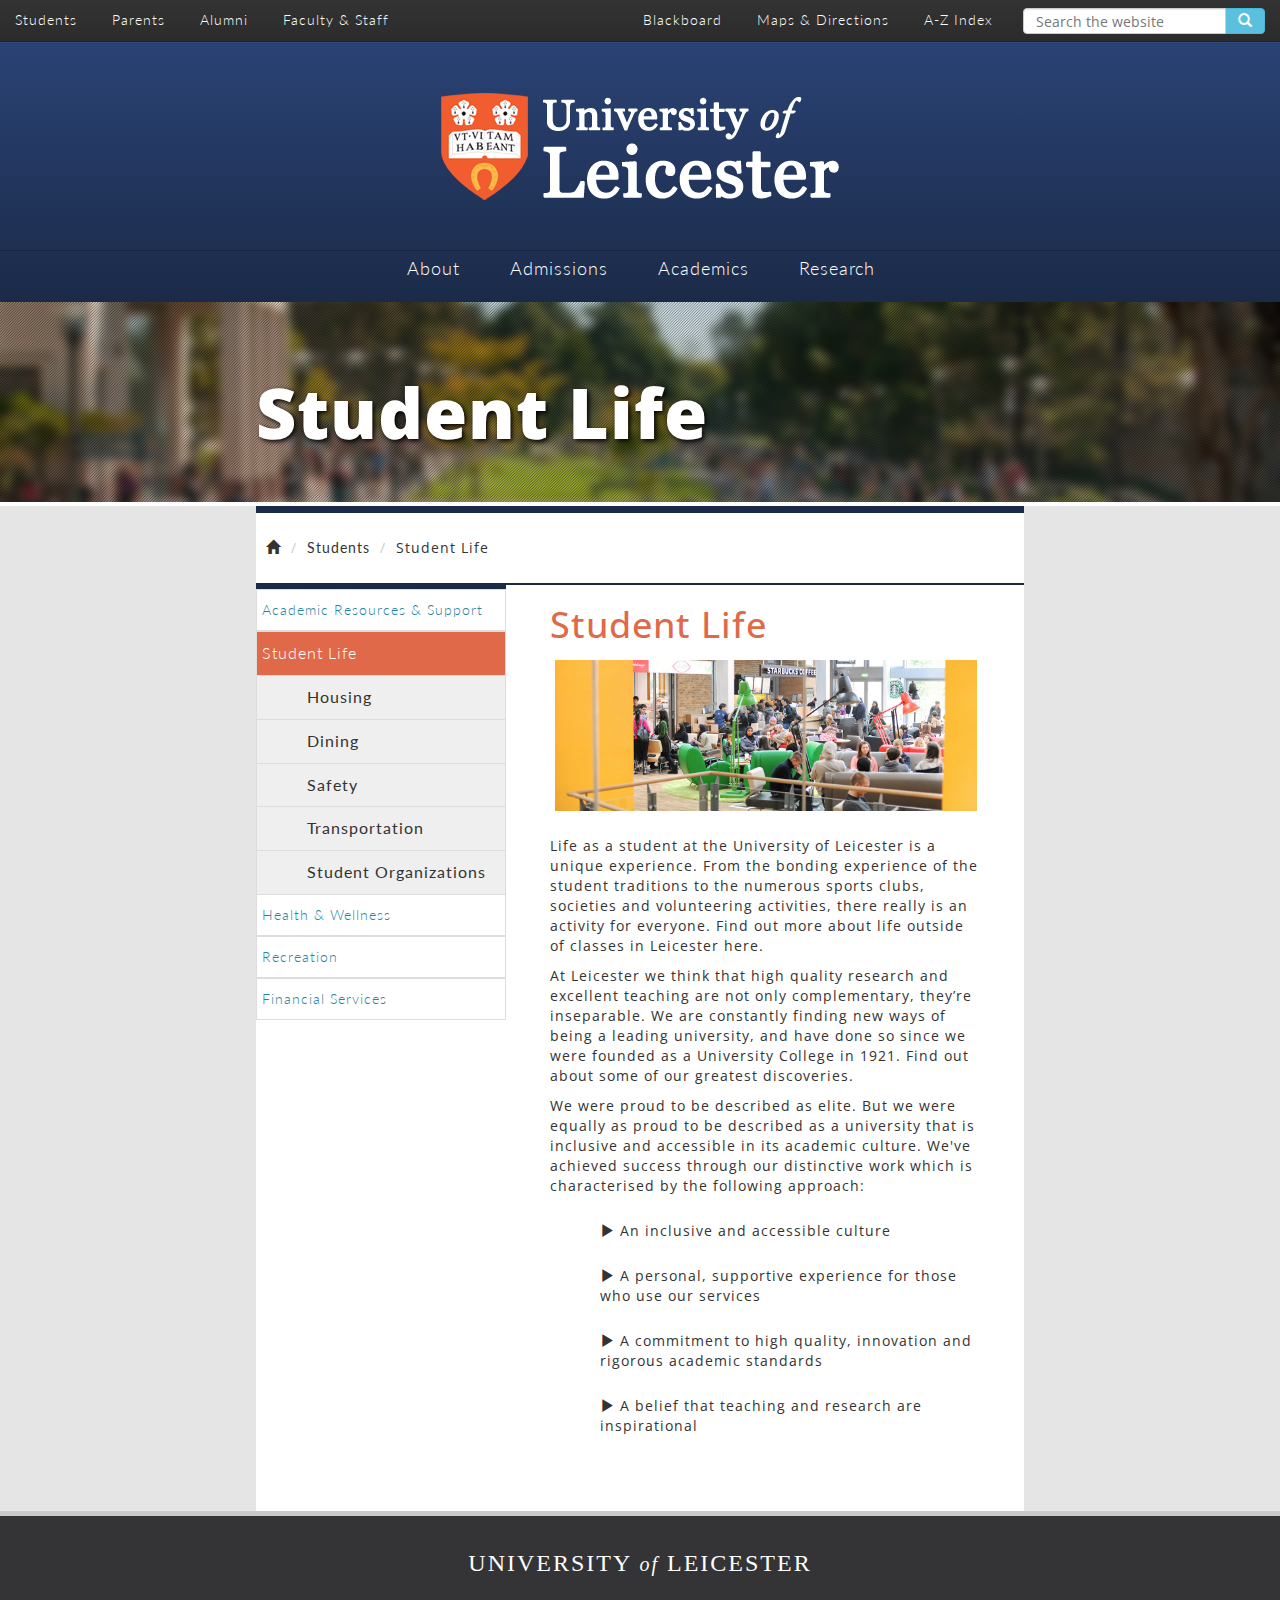
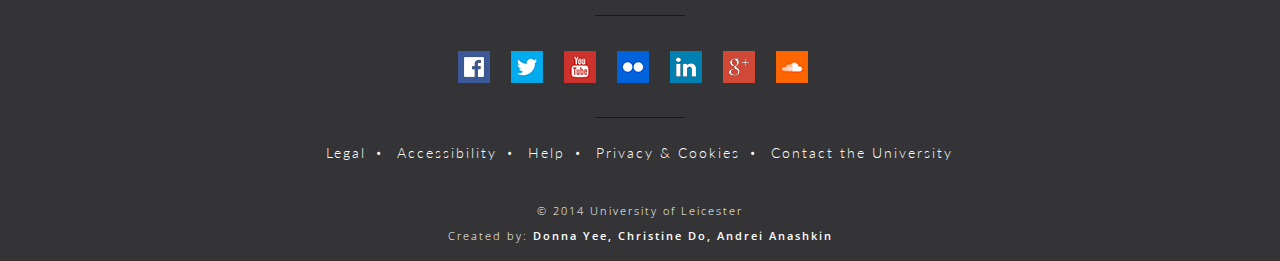
<file: studentlife.html>
<!DOCTYPE html>
<html>
    <head>
        <link type= "text/css" rel="stylesheet" href="css/main.css" />
        <link type= "text/css" rel="stylesheet" href="css/hovertab.css" />
        <link type= "text/css" rel="stylesheet" href="css/bootstrap.css" />
        
        <title>Student Life | University of Leicester</title>
        <meta charset="utf-8">
        <meta name="author" content="Donna Yee, Christine Do, Andrei Anashkin">
        <meta name="description" content="A Redesign of the University of Leicester Site">
        
        <!-- fonts -->
        <link href='http://fonts.googleapis.com/css?family=Open+Sans:400,600,700,300%7CPontano+Sans' rel='stylesheet' type='text/css'>
        <link href='http://fonts.googleapis.com/css?family=Lato:300,400,700' rel='stylesheet' type='text/css'>
    </head>
    
    <body>
    <div id = "container">
        
        <!-- **************************  TOP NAVIGATION  ************************** -->
        <div id = "topNav">
            <div id = "userType">
                <a class = "utWords" href= "students.html">Students</a>
                <a class = "utWords" href= "#">Parents</a>
                <a class = "utWords" href= "#">Alumni</a>
                <a class = "utWords" href= "#">Faculty &amp; Staff</a>
            </div>
            <form action="#" class="navbar-form navbar-right">
               <div class="input-group">
                   <input type="Search" placeholder="Search the website" class="form-control" />
                   <div class="input-group-btn">
                       <button class="btn btn-info">
                       <span class="glyphicon glyphicon-search"></span>
                       </button>
                   </div>
               </div>
            </form>
            
            <div id = "otherLinks">
                <a class = "otWords" href="#">Blackboard</a>
                <a class = "otWords" href="#">Maps &amp; Directions</a>
                <a class = "otWords" href="#">A-Z Index</a>
            </div>
        </div>
        
        
        <!-- **************************  LOGO AND MAIN NAV  ************************** -->
        <div id = "logoContainer">
            <a href="index.html"><img id = "logo" src="img/logo.png" alt="x"></a><br>
                <div id="tabs">
	               <nav class="tabs">
		              <a class = "mainLinks" href= "about.html">About</a>
		              <div class="tabs-content">
                          <div class="tabsContainer">
                                    <img class="col-sm-3" src="img/about.png" alt="x">
                                <div class="leftText col-sm-4"> 
                                    We think a university should be about empowering people to explore; through passionate, dedicated teaching and innovative, world-changing research. By embracing the fact that every journey is personal, the University has achieved some remarkable results.
                                </div>
                                <div class="leftLinks col-sm-2">
                                    <a class="subLinks" href="#">History</a><br>
                                    <a class="subLinks" href="#">Mission</a><br>
                                    <a class="subLinks" href="#">Facts &amp; Figures</a><br>
                                    <a class="subLinks" href="#">Administration</a><br>
                                    <a class="subLinks" href="#">Visit the Campus</a><br>
                                </div>
                              </div>
                          </div> 

		              <a class = "mainLinks" href= "#">Admissions</a>
                  <div class="tabs-content">
                          <div class="tabsContainer">
                                    <img class="col-sm-3" src="img/admissions.png" alt="x">
                                <div class="leftText col-sm-4"> 
                                    We’re proud to be a fixture in the top 20 of all major national league tables and ranked in the top 2% of universities in the world by both the QS World University Rankings and THE World University Rankings. What this means for you is that by choosing Leicester you'll be choosing an experience that will make more of you - giving you the opportunity to get a high-quality degree here and a much better start out there.
                                </div>
                                <div class="leftLinks col-sm-2">
                                    <a class="subLinks" href="#">Prospective Undergraduates</a><br>
                                    <a class="subLinks" href="#">Graduate Programs</a><br>
                                    <a class="subLinks" href="#">International Students</a><br>
                                    <a class="subLinks" href="#">Summer Programs</a><br>
                                    <a class="subLinks" href="#">Financial Aid</a>
                                </div>
                              </div>
                          </div> 
		              <a class = "mainLinks" href= "academics.html">Academics</a>
                  <div class="tabs-content">
                          <div class="tabsContainer">
                                    <img class="col-sm-3" src="img/academics.png" alt="x">
                                <div class="leftText col-sm-4"> 
                                    At Leicester, we’re continually striving to use our academic expertise to increase our understanding of the world, so that we might change it for the better. And we’ve made many important discoveries along the way, from the technique of DNA fingerprinting, to unearthing a lost city from an ancient civilisation in Libya – an astonishing find that could re-write history.
                                </div>
                                <div class="leftLinks col-sm-2">
                                    <a class="subLinks" href="#">Academics Calendar</a><br>
                                    <a class="subLinks" href="#">Undergraduate Education</a><br>
                                    <a class="subLinks" href="#">Graduate Education</a><br>
                                    <a class="subLinks" href="#">Department and Programs</a><br>
                                </div>
                              </div>
                          </div> 
		              <a class = "mainLinks" href= "#">Research</a>
                  <div class="tabs-content">
                          <div class="tabsContainer">
                                    <img class="col-sm-3" src="img/research.png" alt="x">
                                <div class="leftText col-sm-4"> 
                                    The University's research plays an important role in a changing world. From the invention of genetic fingerprinting, pioneering space explorations through to our search for King Richard III - our work is world leading and impactful.
                                </div>
                                <div class="leftLinks col-sm-2">
                                    <a class="subLinks" href="#">Current Research</a><br>
                                    <a href="#">Departmental Research</a><br>
                                    <a class="subLinks" href="#">Research With Us</a><br>
                                    <a class="subLinks" href="#">Institutes &amp; Centers</a><br>
                                    <a class="subLinks" href="#">Global Challenges</a><br>
                                    <a class="subLinks" href="#">Innovation</a>
                                </div>
                            </div>
                        </div>
	               </nav>
                </div>
            </div>
		
		<!-- **************************** Student Life ************************************ -->
		<div id="studentLifeHeader"></div> 
        <h1 class="secTitle">Student Life</h1>
        <div class="secContainerbg">
		<div class="secContainer">
			<ol class="breadcrumb">
				<li>
				<a href="index.html"><span class="glyphicon glyphicon-home" aria-hidden="true"></span></a>
				</li>
				<li><a href="students.html">Students</a></li>
				<li>Student Life</li>
			</ol>
			<hr class="style-one">
            
            <ul class="list-group">
                <li><a href="students.html" class="list-group-item">Academic Resources &amp; Support</a></li>
                <li><a href="studentlife.html" class="list-group-item" id="activeLink">Student Life</a></li>
				<li><a href="housing.html" class="subItem">Housing</a></li>
				<li><a href="#" class="subItem">Dining</a></li>
                <li><a href="#" class="subItem">Safety</a></li>
                <li><a href="#" class="subItem">Transportation</a></li>
                <li><a href="#" class="subItem">Student Organizations</a></li>
                <li><a href="students.html" class="list-group-item">Health &amp; Wellness</a></li>
                <li><a href="students.html" class="list-group-item">Recreation</a></li>
                <li><a href="students.html" class="list-group-item">Financial Services</a></li>
            </ul>
			<div class="subMain">
				<h1>Student Life</h1>
				<img src="img/studentlifeImg.jpg" alt="x"/><br><br>
                
                <p>Life as a student at the University of Leicester is a unique experience. From the bonding experience of the student traditions to the numerous sports clubs, societies and volunteering activities, there really is an activity for everyone. Find out more about life outside of classes in Leicester here. </p>

                <p>At Leicester we think that high quality research and excellent teaching are not only complementary, they’re inseparable. We are constantly finding new ways of being a leading university, and have done so since we were founded as a University College in 1921. Find out about some of our greatest discoveries.</p>

                <p>We were proud to be described as elite. But we were equally as proud to be described as a university that is inclusive and accessible in its academic culture. We've achieved success through our distinctive work which is characterised by the following approach:</p>
                <div class="list">
                    <ul>
                        <li  class="spacing"><span class="glyphicon glyphicon-play"></span> An inclusive and accessible culture</li>
                        <li  class="spacing"><span class="glyphicon glyphicon-play"></span> A personal, supportive experience for those who use our services</li>
                        <li  class="spacing"><span class="glyphicon glyphicon-play"></span> A commitment to high quality, innovation and rigorous academic standards</li>
                        <li  class="spacing"><span class="glyphicon glyphicon-play"></span> A belief that teaching and research are inspirational</li>
                    </ul>
                </div>
			</div>
		</div>
        </div>
        
        <!-- **************************  FOOTER  ************************** -->
        <div id = "footer">
            <p class="footerText">University <span class="footerText">of</span> Leicester</p>
            <p></p><br>
            <p class=border></p>
            <br><br>
            <a href="#"><img src="img/social/facebook.png" class="social" alt="x"></a>
            <a href="#"><img src="img/social/twitter.png" class="social" alt="x"></a>
            <a href="#"><img src="img/social/youtube.png" class="social" alt="x"></a>
            <a href="#"><img src="img/social/flickr.png" class="social" alt="x"></a>
            <a href="#"><img src="img/social/linkedin.png" class="social" alt="x"></a>
            <a href="#"><img src="img/social/googleplus.png" class="social" alt="x"></a>
            <a href="#"><img src="img/social/soundcloud.png" class="social" alt="x"></a>
            <p></p><br>
            <p class="border"></p>
            <p></p>
            <a href="#" class="footerlinks">Legal</a>&bullet;
            <a href="#" class="footerlinks">Accessibility</a>&bullet;
            <a href="#" class="footerlinks">Help</a>&bullet;
            <a href="#" class="footerlinks">Privacy &amp; Cookies</a>&bullet;
            <a href="#" class="footerlinks">Contact the University</a>
            <br><br>
            <p id = "copyright">&copy; 2014 University of Leicester</p>
            <p id="createtext">Created by: <span class="createtext">Donna Yee, Christine Do, Andrei Anashkin</span></p>
        </div>
	</div>
	</body>
</html>
</file>
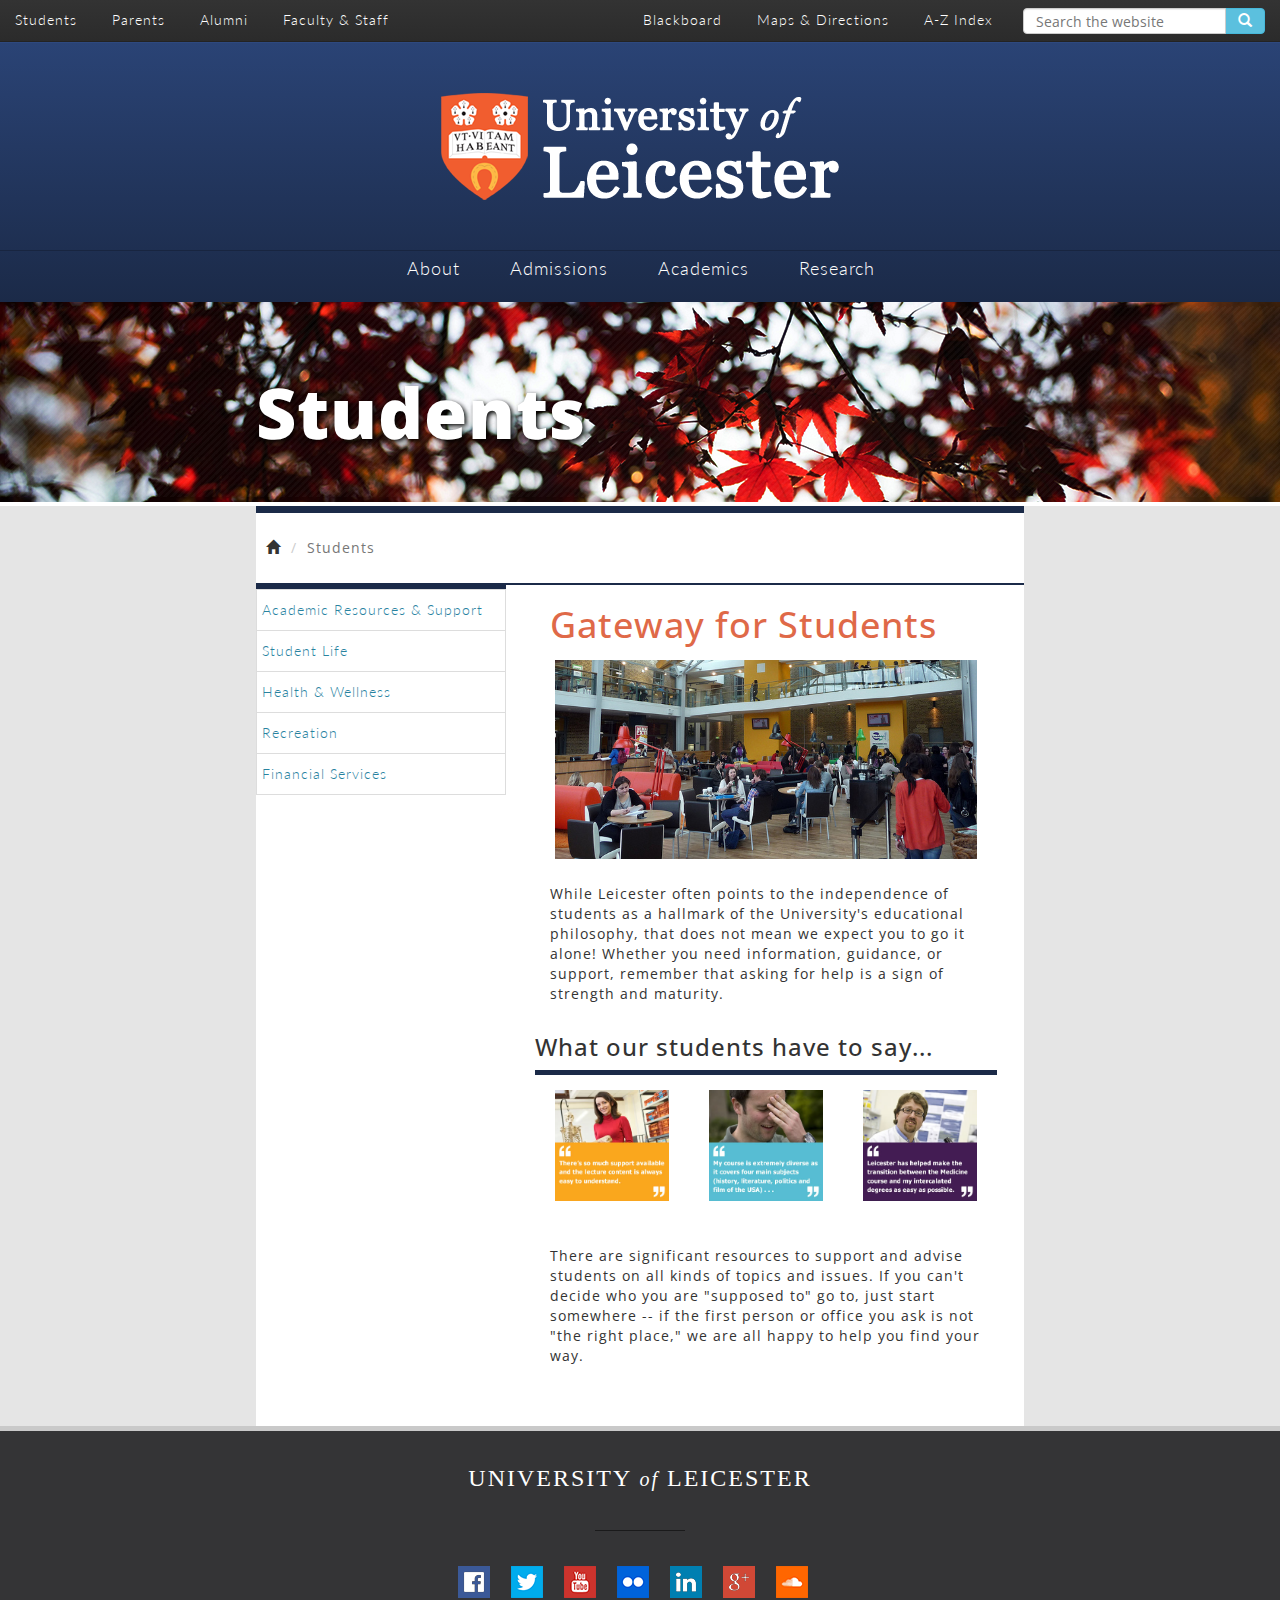
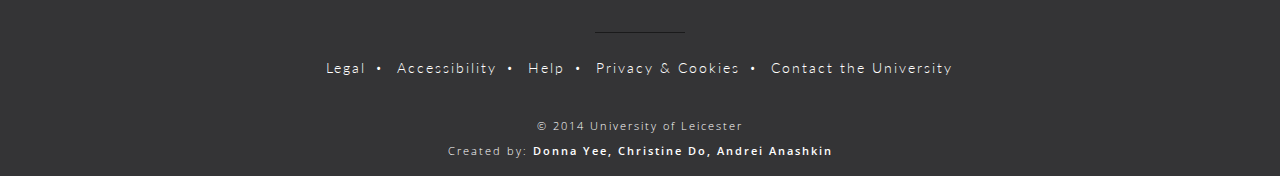
<file: students.html>
<!DOCTYPE html>
<html>
    <head>
        <link type= "text/css" rel="stylesheet" href="css/main.css" />
        <link type= "text/css" rel="stylesheet" href="css/hovertab.css" />
        <link type= "text/css" rel="stylesheet" href="css/bootstrap.css" />
        
        <title>Students | University of Leicester</title>
        <meta charset="utf-8">
        <meta name="author" content="Donna Yee, Christine Do, Andrei Anashkin">
        <meta name="description" content="A Redesign of the University of Leicester Site">
        
        <!-- fonts -->
        <link href='http://fonts.googleapis.com/css?family=Open+Sans:400,600,700,300%7CPontano+Sans' rel='stylesheet' type='text/css'>
        <link href='http://fonts.googleapis.com/css?family=Lato:300,400,700' rel='stylesheet' type='text/css'>
    </head>
    
    <body>
    <div id = "container">
        
        <!-- **************************  TOP NAVIGATION  ************************** -->
        <div id = "topNav">
            <div id = "userType">
                <a class = "utWords" href= "students.html">Students</a>
                <a class = "utWords" href= "#">Parents</a>
                <a class = "utWords" href= "#">Alumni</a>
                <a class = "utWords" href= "#">Faculty &amp; Staff</a>
            </div>
            <form action="#" class="navbar-form navbar-right">
               <div class="input-group">
                   <input type="Search" placeholder="Search the website" class="form-control" />
                   <div class="input-group-btn">
                       <button class="btn btn-info">
                       <span class="glyphicon glyphicon-search"></span>
                       </button>
                   </div>
               </div>
            </form>
            
            <div id = "otherLinks">
                <a class = "otWords" href="#">Blackboard</a>
                <a class = "otWords" href="#">Maps &amp; Directions</a>
                <a class = "otWords" href="#">A-Z Index</a>
            </div>
        </div>
        
        
        <!-- **************************  LOGO AND MAIN NAV  ************************** -->
        <div id = "logoContainer">
            <a href="index.html"><img id = "logo" src="img/logo.png" alt="x"></a><br>
                <div id="tabs">
	               <nav class="tabs">
		              <a class = "mainLinks" href= "about.html">About</a>
		              <div class="tabs-content">
                          <div class="tabsContainer">
                                    <img class="col-sm-3" src="img/about.png" alt="x">
                                <div class="leftText col-sm-4"> 
                                    We think a university should be about empowering people to explore; through passionate, dedicated teaching and innovative, world-changing research. By embracing the fact that every journey is personal, the University has achieved some remarkable results.
                                </div>
                                <div class="leftLinks col-sm-2">
                                    <a class="subLinks" href="#">History</a><br>
                                    <a class="subLinks" href="#">Mission</a><br>
                                    <a class="subLinks" href="#">Facts &amp; Figures</a><br>
                                    <a class="subLinks" href="#">Administration</a><br>
                                    <a class="subLinks" href="#">Visit the Campus</a><br>
                                </div>
                              </div>
                          </div> 

		              <a class = "mainLinks" href= "#">Admissions</a>
                  <div class="tabs-content">
                          <div class="tabsContainer">
                                    <img class="col-sm-3" src="img/admissions.png" alt="x">
                                <div class="leftText col-sm-4"> 
                                    We’re proud to be a fixture in the top 20 of all major national league tables and ranked in the top 2% of universities in the world by both the QS World University Rankings and THE World University Rankings. What this means for you is that by choosing Leicester you'll be choosing an experience that will make more of you - giving you the opportunity to get a high-quality degree here and a much better start out there.
                                </div>
                                <div class="leftLinks col-sm-2">
                                    <a class="subLinks" href="#">Prospective Undergraduates</a><br>
                                    <a class="subLinks" href="#">Graduate Programs</a><br>
                                    <a class="subLinks" href="#">International Students</a><br>
                                    <a class="subLinks" href="#">Summer Programs</a><br>
                                    <a class="subLinks" href="#">Financial Aid</a>
                                </div>
                              </div>
                          </div> 
		              <a class = "mainLinks" href= "academics.html">Academics</a>
                  <div class="tabs-content">
                          <div class="tabsContainer">
                                    <img class="col-sm-3" src="img/academics.png" alt="x">
                                <div class="leftText col-sm-4"> 
                                    At Leicester, we’re continually striving to use our academic expertise to increase our understanding of the world, so that we might change it for the better. And we’ve made many important discoveries along the way, from the technique of DNA fingerprinting, to unearthing a lost city from an ancient civilisation in Libya – an astonishing find that could re-write history.
                                </div>
                                <div class="leftLinks col-sm-2">
                                    <a class="subLinks" href="#">Academics Calendar</a><br>
                                    <a class="subLinks" href="#">Undergraduate Education</a><br>
                                    <a class="subLinks" href="#">Graduate Education</a><br>
                                    <a class="subLinks" href="#">Department and Programs</a><br>
                                </div>
                              </div>
                          </div> 
		              <a class = "mainLinks" href= "#">Research</a>
                  <div class="tabs-content">
                          <div class="tabsContainer">
                                    <img class="col-sm-3" src="img/research.png" alt="x">
                                <div class="leftText col-sm-4"> 
                                    The University's research plays an important role in a changing world. From the invention of genetic fingerprinting, pioneering space explorations through to our search for King Richard III - our work is world leading and impactful.
                                </div>
                                <div class="leftLinks col-sm-2">
                                    <a class="subLinks" href="#">Current Research</a><br>
                                    <a href="#">Departmental Research</a><br>
                                    <a class="subLinks" href="#">Research With Us</a><br>
                                    <a class="subLinks" href="#">Institutes &amp; Centers</a><br>
                                    <a class="subLinks" href="#">Global Challenges</a><br>
                                    <a class="subLinks" href="#">Innovation</a>
                                </div>
                            </div>
                        </div>
	               </nav>
                </div>
            </div>
		
		<!-- **************************** Academics ************************************ -->
		<div id="studentsHeader"></div> 
        <h1 class="secTitle">Students</h1>
        <div class="secContainerbg">
		<div class="secContainer">
			<ol class="breadcrumb">
				<li>
				<a href="index.html"><span class="glyphicon glyphicon-home" aria-hidden="true"></span></a>
				</li>
				<li class="active">Students</li>
			</ol>
			<hr class="style-one">
			<div class="list-group">
                <a href="#" class="list-group-item">Academic Resources &amp; Support</a>
                <a href="studentlife.html" class="list-group-item">Student Life</a>
				<a href="#" class="list-group-item">Health &amp; Wellness</a>
				<a href="#" class="list-group-item">Recreation</a>
                <a href="#" class="list-group-item">Financial Services</a>
			</div>
			<div class="subMain">
				<h1>Gateway for Students</h1>
				<img src="img/studentsImg.jpg" alt="x"/><br><br>
                
                <p>While Leicester often points to the independence of students as a hallmark of the University's educational philosophy, that does not mean we expect you to go it alone!  Whether you need information, guidance, or support, remember that asking for help is a sign of strength and maturity.</p>

                <div class="row">
                    <h3>What our students have to say...</h3>
                    <div class="col-sm-4">
                        <img src="img/studentContent.png" alt="x">
                    </div>
                    <div class="col-sm-4">
                        <img src="img/studentContent2.png" alt="x">
                    </div>
                    <div class="col-sm-4">
                        <img src="img/studentContent3.png" alt="x">
                    </div>
                </div>
                <br><br>
                <p>There are significant resources to support and advise students on all kinds of topics and issues.  If you can't decide who you are "supposed to" go to, just start somewhere -- if the first person or office you ask is not "the right place," we are all happy to help you find your way.</p>
			</div>
		</div>
        </div>
        
        <!-- **************************  FOOTER  ************************** -->
        <div id = "footer">
            <p class="footerText">University <span class="footerText">of</span> Leicester</p>
            <p></p><br>
            <p class=border></p>
            <br><br>
            <a href="#"><img src="img/social/facebook.png" class="social" alt="x"></a>
            <a href="#"><img src="img/social/twitter.png" class="social" alt="x"></a>
            <a href="#"><img src="img/social/youtube.png" class="social" alt="x"></a>
            <a href="#"><img src="img/social/flickr.png" class="social" alt="x"></a>
            <a href="#"><img src="img/social/linkedin.png" class="social" alt="x"></a>
            <a href="#"><img src="img/social/googleplus.png" class="social" alt="x"></a>
            <a href="#"><img src="img/social/soundcloud.png" class="social" alt="x"></a>
            <p></p><br>
            <p class="border"></p>
            <p></p>
            <a href="#" class="footerlinks">Legal</a>&bullet;
            <a href="#" class="footerlinks">Accessibility</a>&bullet;
            <a href="#" class="footerlinks">Help</a>&bullet;
            <a href="#" class="footerlinks">Privacy &amp; Cookies</a>&bullet;
            <a href="#" class="footerlinks">Contact the University</a>
            <br><br>
            <p id = "copyright">&copy; 2014 University of Leicester</p>
            <p id="createtext">Created by: <span class="createtext">Donna Yee, Christine Do, Andrei Anashkin</span></p>
        </div>
	</div>
	</body>
</html>
</file>
<file: css/main.css>
/********************************** Global ***********************************/

body{
    background-color: #000;
    margin: 0px;
    height: 100%;
    width: 100%;
    font-family: 'Open Sans', Helvetica, sans-serif;
}

#container{
    height: inherit;
    width: inherit;
    letter-spacing: 1px;
}

a{
    text-decoration: none;
    font-family: 'Lato', 'Open Sans', Helvetica, sans-serif;
    -webkit-transition: all .2s ease-in-out;
    -moz-transition: all .2s ease-in-out;
    -o-transition: all .2s ease-in-out;
    transition: all .2s ease-in-out;
}

.clear{
    clear: both;
}

h3{
    padding-bottom: 10px;
    border-bottom: 5px solid #1B2A48;
}

ul{
    list-style: none;
    padding-left: 0;
}

.spacing{
    margin-top: 25px;
    margin-bottom: 25px;
}

/****************************** Top Navigation ****************************/

#topNav{
    position: relative;
    width: 100%;
    margin: 0px auto;
    height: 42px;
    background-color: #595850;
    background-image: linear-gradient(#333 0%, #2B2B2B 100%);
    border-bottom: 1px solid #232323;
}

#userType{
    vertical-align: middle;
    padding-top: 10px;
    float: left;
}

#otherLinks{
    vertical-align: middle;
    padding-top: 10px;
    float: right;
}

.searchText{
    margin-top: 5px;
    border-top-left-radius: 5px;
    border-bottom-left-radius: 5px;
    position: relative;
    float: right;
}

.searchButton{
    margin-top: 5px;
    position: relative;
    border: 2px solid #207cca;
    border-top-right-radius: 5px;
    border-bottom-right-radius: 5px;
    background-color: #207cca;
    color: #fafafa;
    font-weight: bold;
    float: right;
    margin-right: 20px;
}

.searchButton:hover{
    background-color: #5895c9;
    border-color: #5895c9;
}

.utWords, .otWords{
    color: #fff;
    font-weight: 300;
    padding-right: 15px;
    padding-left: 15px;
    font-size: 14px;
    font-family: 'Lato', 'Open Sans', Helvetica, sans-serif;
}

a.utWords:link, a.otWords:link{
    color: #fff;
}

a.utWords:visited, a.otWords:visited{
    color: #fff;
}

a.utWords:hover, a.otWords:hover{
    text-decoration: none;
    color: #0DA2DA;
}
/****************************** Logo & Main Nav ****************************/

#logoContainer{
    position: relative;
    width: inherit;
    height: 260px;
    text-align: center;
    background-color: #1B2A48;
    background-image: linear-gradient(#2a4375 0%, #1B2A48 100%);
    border-top: 1px solid #2E497F;
}

#logo{
    padding-top: 50px;
    padding-bottom: 50px;
}

#mainNav{
    position: absolute;
    text-align: center;
    width: inherit;
}

.mainLinks{
    color: #fff;
    font-weight: 300;
    padding-right: 25px;
    padding-left: 25px;
    font-size: 18px;
    font-family: 'Lato', 'Open Sans', Helvetica, sans-serif;
    padding-bottom: 15px;
    margin: 0;
	margin-left: -2px;
	margin-right: -3px;
}

a.mainLinks:link{
    color: #fff;
}

a.mainLinks:visited{
    color: #fff;
}

a.mainLinks:hover{
    text-decoration: none;
    color: #0DA2DA;
}

/****************************** Title Image ***********************************/

#carouselContainer{
    position: relative;
    width: inherit;
    background-size: contain;
    background-color: #ccc;
}

.verticalCenterTitle{
    margin-right: -15px;
    margin-left: -15px;
    position: relative;
    top: 20%;
}


/********************************** News Home *********************************/

#news{
    padding-top: 40px;
    padding-bottom: 40px;
    position: relative;
    width: 100%;
    background-image: url(../img/newsimg3.png);
    background-attachment: fixed;
    background-repeat: round;
    background-size: contain;
}

.textContainer{
    margin-left: 10%;
    margin-right: 10%;
}

.title{
    font-size: 24px;
    font-family: 'Open Sans', Helvetica, sans-serif;
    font-weight: 600;
    color: #fff;
    background-color: #DF6948;
    padding-right: 25px;
    padding-left: 21.5%;
    margin-right: 10px;
    box-shadow: 1px 1px 5px #333;
}

.newsDesc{
    min-height: 250px;
    background-color: #fff;
    padding: 10px 10px 10px 10px;
}

.newsImg{
    width: 100%;
}

.moreHeadlines{
    background-color: #fff;
    min-height: 605px;
    background-size: contain;
    padding: 10px 10px 10px 10px;
    box-shadow: 1px 1px 5px #333;
}

.readMore{
    overflow: hidden;
    background-color: #fff;
    width: 100%;
    padding: 10px 10px 10px 10px;
}

span.moreHeadlines{
    overflow: hidden;
    background-color: #fff;
    width: 100%;
    padding: 0px 0px 0px 0px;
    float: right;
}

a.Headlines {
    text-decoration: none;
    font-family: 'Lato', 'Open Sans', Helvetica, sans-serif;
    font-weight: 300;
    -webkit-transition: all .3s ease-in-out;
    -moz-transition: all .3s ease-in-out;
    -o-transition: all .3s ease-in-out;
    transition: all .3s ease-in-out;
    color: #29839f;
}

a.Headlines:visited {
    text-decoration: none;
    color: #0DA2DA;
}

a.Headlines:hover {
    text-decoration: none;
    color: red;
}

div.dropshadow {
    box-shadow: 1px 1px 5px #333;
}

/****************************** Events Home *******************************/

#event{
    padding-top: 40px;
    padding-bottom: 40px;
    position: relative;
    background-size: contain;
    height: 397px;
    background-color: #F5FCFF;
    width: 100%;
    border-top: 5px solid #c9c9c9;
}

#eventsTitle{
    font-size: 24px;
    font-family: 'Open Sans', Helvetica, sans-serif;
    font-weight: 600;
    color: #fff;
    background-color: #DF6948;
    padding-right: 30px;
    padding-left: 20%;
    margin-right: 10px;
    box-shadow: 1px 1px 5px #b0b0b0;
}

.eventsSub{
  
  padding-left: 15px;
    font-size: 13px;
    font-weight: 300;
    font-family: 'Lato', 'Open Sans', Helvetica, sans-serif;
    display: inline-block;
    color: #0DA2DA;
    border-left: 2px solid #0DA2DA;
}

.theDate{
    float: left;
    padding-bottom: 50px;
    margin-top: 2%;
    padding-right: 10px;
}

.month{
    font-size: 21px;
    font-family: 'Open Sans', Helvetica, sans-serif;
    font-weight: 300;
    color: #fff;
    background-color: #5bc0de;
    border: none;
    border-top-right-radius: 10px;
    border-top-left-radius: 10px;
    display: inline-block;
    text-align: center;
    width: 75px;
}

.date{
    font-size: 21px;
    font-family: 'Open Sans', Helvetica, sans-serif;
    font-weight: 300;
    color: #fff;
    background-color: #1B2A48;
    padding-top: 5px;
    padding-bottom: 5px;
    border: none;
    border-bottom-right-radius: 10px;
    border-bottom-left-radius: 10px;
    display: inline-block;
    text-align: center;
    width: 75px;
}

.events {
    display: block;
    background-color: #e5e5e5;
    border-radius: 5px;
    width: 350px;
    height: 100px;
    padding: 10px;
    vertical-align: middle;
    font-size: 14px;
    box-shadow: 1px 1px 5px #c9c9c9;
}

a.events {
    text-decoration: none;
    font-family: 'Lato', 'Open Sans', Helvetica, sans-serif;
    font-weight: 300;
    -webkit-transition: all .3s ease-in-out;
    -moz-transition: all .3s ease-in-out;
    -o-transition: all .3s ease-in-out;
    transition: all .3s ease-in-out;
    color: #0DA2DA;
}

.events a:visited {
    text-decoration: none;
    color: #0DA2DA;
}

a.events:hover {
    text-decoration: none;
    background-color: #df6948;
    color: #fff;
}

span.eventsHeader {
    font-weight: 600;
    font-size: 18px;
    border-bottom: 2px solid #FF9F80;
}


span.glyphiconStyle {
    font-size: 10px;
    color: #666;
}

/********************************** Footer ************************************/

#footer{
    position: relative;
    width: 100%;
    height: 350px;
    background-image: url(../img/footerimg.png);
    background-position: bottom;
    background-attachment: fixed;
    background-repeat: no-repeat;
    background-size: auto;
    background-color: #343436;
    border-top: 5px solid #c9c9c9;
    margin: 0 auto;
    color: white; 
    text-align: center;
    letter-spacing: 2px;
}

.social {
    padding-right: 15px;
    opacity: 1;
    filter: none;
    -webkit-filter: grayscale(0%);
    -webkit-transition: all .4s ease-in-out;
    -moz-transition: all .4s ease-in-out;
    -o-transition: all .4s ease-in-out;
    transition: all .4s ease-in-out;
}

.social:hover {
    opacity: .5;
    filter: gray;
    -webkit-filter: grayscale(100%);
}

.footerlinks {
    padding-left: 8px;
    padding-right: 10px;
    padding-bottom: 13px;
    font-size: 14px;
    font-weight: 300;
}

a.footerlinks:link {
    text-decoration: none;
    font-family: 'Lato', 'Open Sans', Helvetica, sans-serif;
    color: #fff;
}

a.footerlinks:visited {
    text-decoration: none;
    color: #fff;
}
a.footerlinks:hover {
    text-decoration: none;
    color: #0DA2DA;
}

.footerText {
    font-family: georgia;
    font-weight: 300;
    font-size: 24px;
    text-transform: uppercase;
    padding-top: 30px;
}

span.footerText {
    text-transform: lowercase;
    font-style: italic;
    font-size: 20px;
    font-weight: 400;
}

.border {
    content: "";
    display: inline-block;
    width: 90px;
    border-bottom: 1px solid rgba(0,0,0,.5);
}

#copyright{
    padding-top: 20px;
    font-size: 11px;
    font-weight: 300;
}

#createtext {
    font-size: 11px;
    padding-bottom: 5px;
    font-family: 'Open Sans', "Helvetica Neue", helvetica, sans-serif;
    font-weight: 300;
}

span.createtext {
    font-weight: 600;
}

/*************************** Secondary Page ***********************************/

#aboutHeader{
	height: 200px;
	width: 100%;
    background-image: url(../img/aboutHeader.png);
    background-size: cover;
    background-repeat: no-repeat;
}

#academicsHeader{
    height: 200px;
	width: 100%;
    background-image: url(../img/academicsHeader.png);
    background-size: cover;
    
    background-repeat: no-repeat;
}

#studentsHeader{
    height: 200px;
	width: 100%;
    background-image: url(../img/studentHeader.png);
    background-size: cover;
    background-repeat: no-repeat;
}

#studentLifeHeader{
    height: 200px;
	width: 100%;
    background-image: url(../img/studentlifeHeader.png);
    background-size: cover;
    background-repeat: no-repeat;
}

#housingHeader{
    height: 200px;
	width: 100%;
    background-image: url(../img/housingHeader.png);
    background-size: cover;
    background-repeat: no-repeat;
}

.secContainerbg {
    background-color: #e5e5e5;
}

.secContainer {
    position: relative;
	margin-left: 20%;
	margin-right: 20%;
    height: inherit;
	max-width: 1200px;
    overflow: hidden;
    background-color: #fff;
    border-top: 7px solid #1B2A48;
}

.secTitle {
	font-size: 70px;
    margin-left: 20%;
    margin-right: 20%;
	margin-top: -10%;
	margin-bottom: 55px;
    font-family: 'Open Sans', 'Helvetica Neue', Helvetica, sans-serif;
    font-weight: 800;
    text-shadow: 2px 2px 5px #000;
    color: #FFF;
}
	
hr.style-one {
	margin-bottom: 0;
	margin-top: -20px;
    border: 0;
    height: 2px;
    background-color: #1B2A48;
}
    
.subMain {
    clear: right;
    margin-left: 21em;
    margin-right: 3em;
    padding-bottom: 50px;
}

.subMain h1{
    color: #DF6948;
}

.subMain img {
	width: 100%;
    padding: 5px;
}

.list{
    margin-left: 50px;
}

.subItem{
    color: #333;
    background-color: #efefef;
    text-decoration: none;
    position: relative;
    display: block;
    padding: 10px 5px 10px 50px;
    margin-bottom: -1px;
    width: 250px;
    border: 1px solid #ddd;
    font-size: 16px;
    font-family: 'Lato', 'Open Sans', Helvetica, sans-serif;
}

a.subItem:link, a.subItem:visited{
}

a.subItem:hover{
    color: #fff;
    background-color: #5bc0de;
    text-decoration: none;
    position: relative;
    display: block;
    padding: 10px 5px;
    margin-bottom: -1px;
    width: 250px;
    border: 1px solid #ddd;
    font-size: 16px;
    font-family: 'Lato', 'Open Sans', Helvetica, sans-serif;
}

#activeLink{
    color: #fff;
    background-color: #df6948;
    text-decoration: none;
    position: relative;
    display: block;
    padding: 10px 5px;
    margin-bottom: -1px;
    width: 250px;
    border: 1px solid #ddd;
    font-size: 16px;
    font-family: 'Lato', 'Open Sans', Helvetica, sans-serif;
}

a.activeLink:link, a.activeLink:visited, a.activeLink:hover{
}

#subLink{
    padding-left: 50px;
    color: #333;
    text-decoration: none;
    font-weight: bold;
    position: relative;
    display: block;
    margin-bottom: -1px;
    width: 250px;
    border: 1px solid #ddd;
    font-size: 16px;
    font-family: 'Lato', 'Open Sans', Helvetica, sans-serif;
}

a.subLink:link, a.subLink:visited, a.subLink:hover{
    background-color: #efefef;
}
</file>
<file: css/hovertab.css>
#tabs {
    vertical-align: bottom;
    height: 300px;
    position: relative;
	overflow: hidden;
    line-height: 250%;
}

.tabs-content {
    height: 265px;
    width: 100%;
    background-color: #fff;
	overflow: hidden;
	position: absolute;
	bottom: 0;
	display: none;
}

.tabs {
    border-top: 1px solid #182540;
	overflow: hidden;
}

.tabs a {
    text-align: center;
	position: relative;
	overflow: hidden;
    -webkit-transition: all .4s ease-in-out;
    -moz-transition: all .4s ease-in-out;
    -o-transition: all .4s ease-in-out;
    transition: all .4s ease-in-out;
}

.tabs a:after {
	position: absolute;
	top: 0;
	left: 10px;
	width: 21px; 
	text-align: center; 
	margin: 10px 10px 5px 0; 
	color: #ffffff;
}

.tabs a:hover{
    background-color: #fff;
    color: #DF6948;
}

.tabs a:hover + .tabs-content {
	display: block;
    z-index: 5000;
}

.tabs-content:hover{
    display: block;
    z-index: 5000;
}

.tabsContainer{
    padding-top: 20px;
    padding-bottom: 20px;
    margin-left: 15%;
    margin-right: -25%;
    height: inherit;
}

.leftText {
    font-family: 'Open Sans', 'Helvetica Neue', Helvetica, sans-serif;
    font-weight: 400;
    line-height: 150%;
    color: #333;
}

.leftLinks{
    font-size: 16px;
    height: 100%;
    text-align: left;
}

.leftLinks a {
    text-decoration: none;
    font-family: 'Lato', 'Open Sans', 'Helvetica Neue', Helvetica, sans-serif;
    -webkit-transition: all .4s ease-in-out;
    -moz-transition: all .4s ease-in-out;
    -o-transition: all .4s ease-in-out;
    transition: all .4s ease-in-out;
}

.leftLinks a:link {
    color: #DF6948;
    text-decoration: none;
}

.leftLinks a:visited {
    color: #DF6948;
    text-decoration: none;
}

.leftLinks a:hover {
    color: #0DA2DA;
    text-decoration: none;
}
</file>
